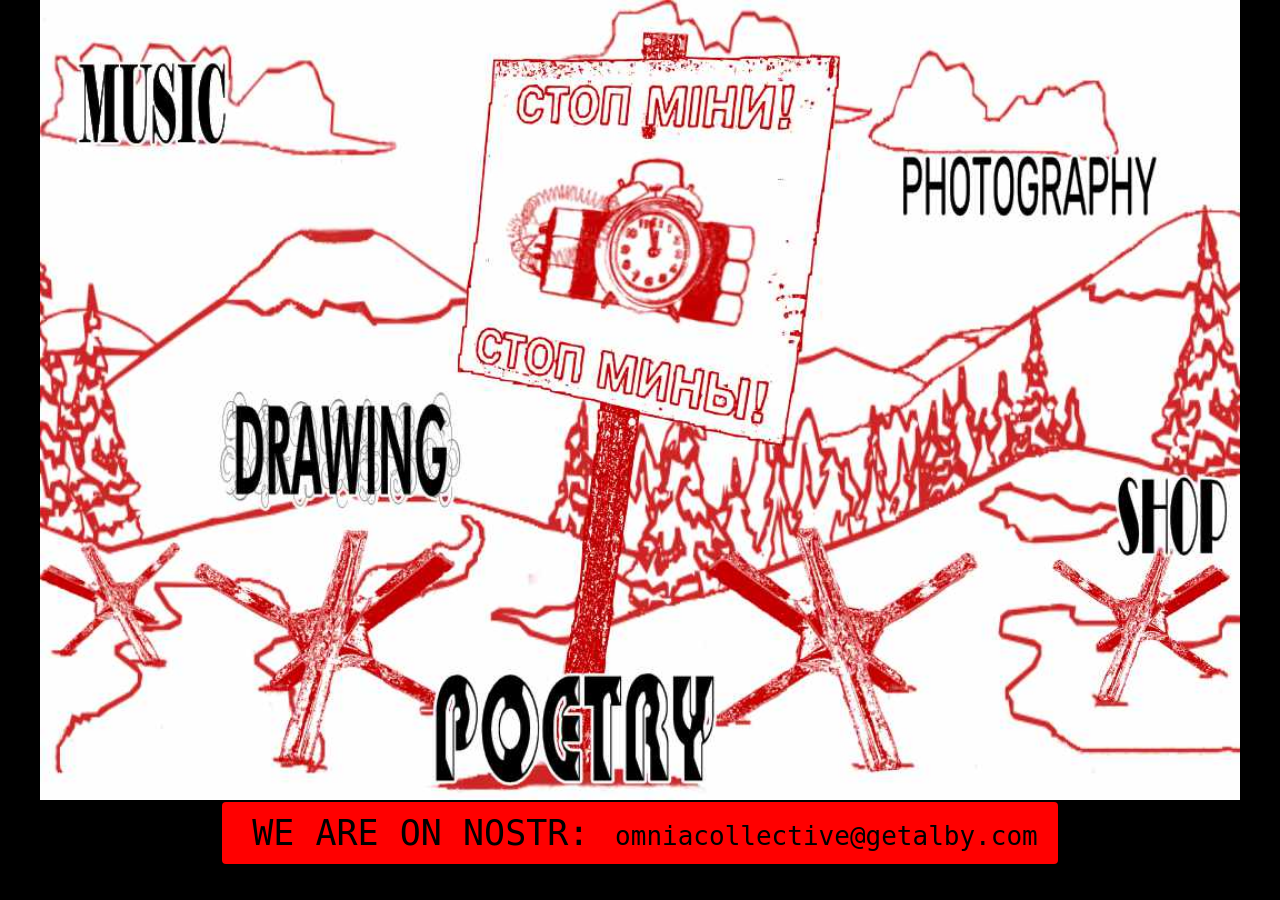
<file: index.html>
<!DOCTYPE html>
<html lang="en">
<head>
    <meta charset="UTF-8">
    <meta name="viewport" content="width=device-width, initial-scale=1.0">
    <title>OC Main</title>
    <link rel="stylesheet" href="styles.css">  
    <!-- NOTE JS SCRIPT CALL AT BOTTOM - KEEP THERE -->
      <link rel="icon" href="images_code/logoCircleICON_16x16.png" type="image/x-icon"/>
  <link rel="shortcut icon" href="images_code/logoCircleICON_48x48.png" type="image/x-icon"/>
</head>
<body>
<!-- Image Map Generated by https://www.fla-shop.com/image-map/ -->
<svg xmlns="http://www.w3.org/2000/svg" xmlns:xlink="http://www.w3.org/1999/xlink" viewBox="0 0 1080 720" preserveAspectRatio="xMidYMid meet">
   
    <image class="blackTextImage" xlink:href="images_code/mainOmniaWeb1080MediumBlackText.jpg"></image>
    <image class="redTextImage" xlink:href="images_code/mainOmniaWeb1080MediumRedText.jpg"></image>
    
    <a xlink:href="music.html" target="_blank" xlink:title="music">
        <g>
            <rect x="30.76923076923077" y="53.333333333333336" width="138.46153846153845" height="82.05128205128204" class="image-mapper-shape" data-index="1"></rect>
        </g>
    </a>
    <a xlink:href="photography.html" target="_blank" xlink:title="photography">
        <g>
            <rect x="775.3846153846154" y="137.43589743589743" width="231.79487179487182" height="59.4871794871795" class="image-mapper-shape" data-index="2"></rect>
        </g>
    </a>
    <a xlink:href="drawing.html" target="_blank" xlink:title="drawing">
        <g>
            <rect x="169.23076923076923" y="362.05128205128204" width="200" height="85.12820512820514" class="image-mapper-shape" data-index="3"></rect>
        </g>
    </a>
    <a xlink:href="shop.html" target="_blank" xlink:title="shop">
        <g>
            <rect x="966.1538461538462" y="427.6923076923077" width="104.61538461538453" height="73.84615384615387" class="image-mapper-shape" data-index="4"></rect>
        </g>
    </a>
    <a xlink:href="poetry.html"_blank" xlink:title="poetry">
        <g>
            <rect x="349.7435897435897" y="606.1538461538462" width="257.43589743589746" height="100.51282051282044" class="image-mapper-shape" data-index="7"></rect>
        </g>
    </a>
    </svg>
    <footer class="footer">
        <a href="https://nostr.com/clients">WE ARE ON NOSTR:</a><span> omniacollective@getalby.com </span> </a>
    </footer>
<script src="scripts.js"></script>
</body>

</html>
</file>
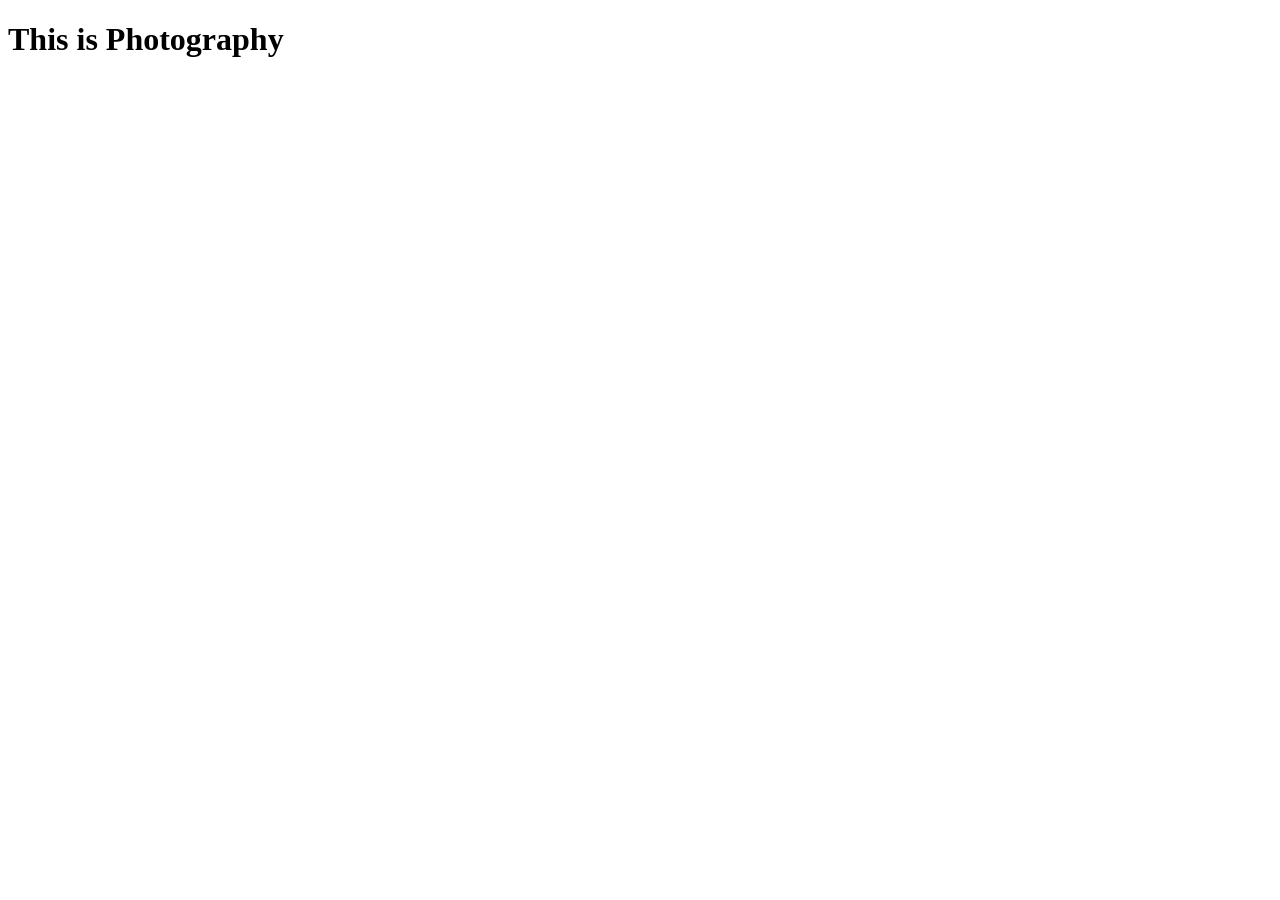
<file: photography.html>
<!DOCTYPE html>
<html lang="en">
<head>
    <meta charset="UTF-8">
    <meta name="viewport" content="width=device-width, initial-scale=1.0">
    <title>Document</title>
</head>
<body>
    <header><h1>This is Photography</h1></header>
</body>
</html>
</file>
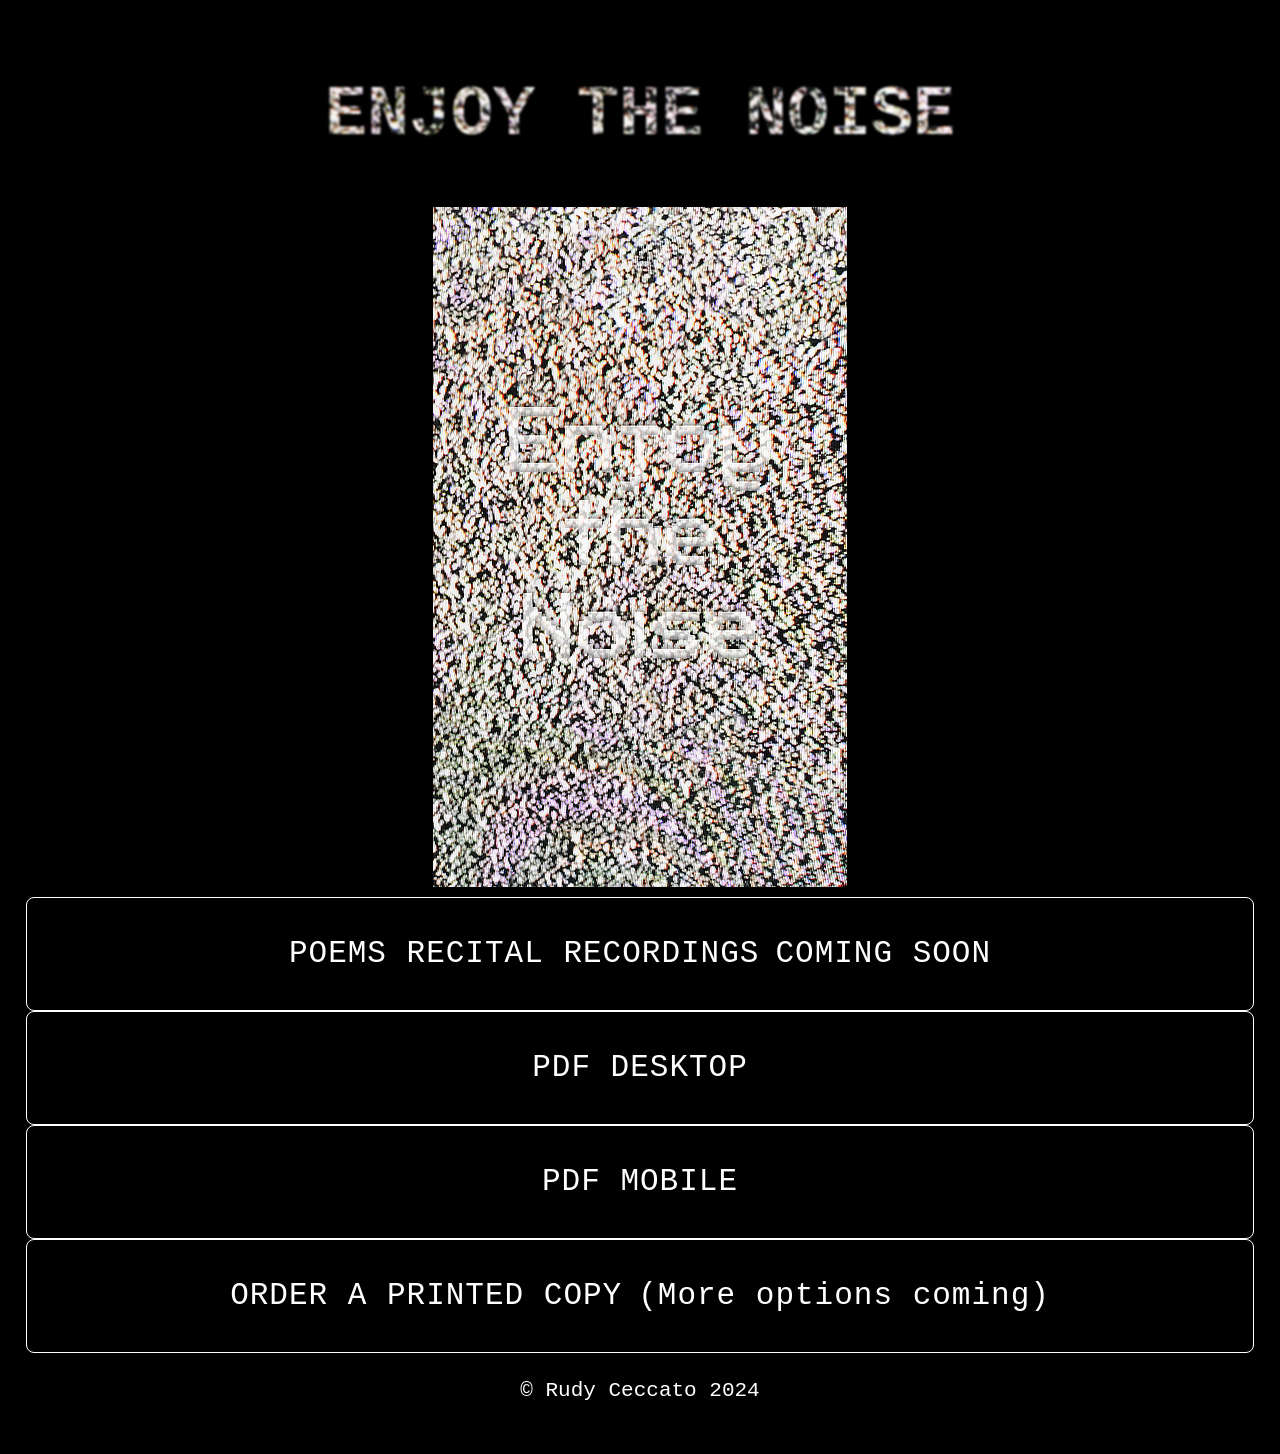
<file: poetry.html>
<!DOCTYPE html>
<html lang="en">
<head>
  <!-- Some code from: https://codepen.io/yvette5290/pen/mdyWwBz -->
  <title>OC Poetry</title>
  <meta charset="UTF-8">
  <meta name="viewport" content="width=device-width, initial-scale=1.0">
  <link rel="stylesheet" href="poetrystyles.css">
  <link rel="icon" href="images_code/logoCircleICON_16x16.png" type="image/x-icon"/>
  <link rel="shortcut icon" href="images_code/logoCircleICON_48x48.png" type="image/x-icon"/>
</head>
<body class="K">
  <header><h1>ENJOY THE NOISE</h1></header>
  
      <article class="div-image" id="cover-image">
        <img src="images_code/Etn_cover02_front_414x680.png" alt="Cover Image">
      </article>

  <main>

    <article class="main-nav-button">
      <a href="etn.html"><span>POEMS RECITAL RECORDINGS </span><span>COMING SOON</span></a>
    </article>
    <article class="main-nav-button">
      <a href="etn/etn.html"><span class="center-span">PDF DESKTOP</span></a>
    </article>
    <article class="main-nav-button">
      <a href="etn/etnmob.html"><span class="center-span">PDF MOBILE</span></a>
    </article>
    <article class="main-nav-button">
      <a href="https://www.lulu.com/search?page=1&sortBy=RELEVANCE&q=ceccato+Rudy&pageSize=10&adult_audience_rating=00"><span>ORDER A PRINTED COPY </span><span>(More options coming)</span></a>
    </article>
    
  </main>
<footer><p>© Rudy Ceccato 2024</p></footer>
</body>
</html>
</file>
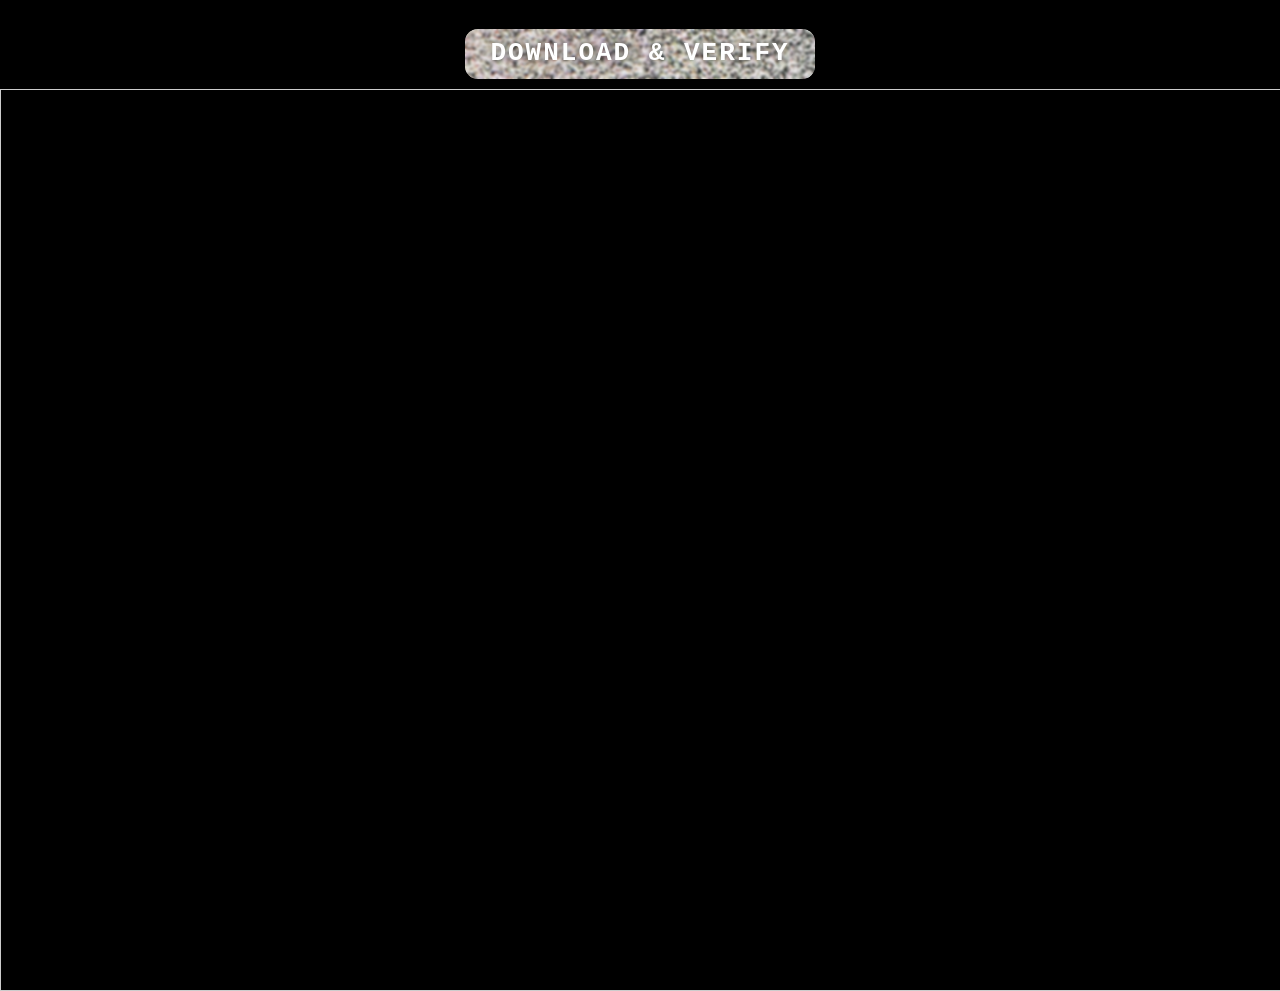
<file: etn/etn.html>
e<!DOCTYPE html>
<html lang="en">
<head>
  <meta charset="UTF-8">
  <meta name="viewport" content="width=device-width, initial-scale=1.0">
  <title>ETN PDF</title>
  <link rel="stylesheet" href="etnstyles.css">
  <link rel="icon" href="../images_code/logoCircleICON_16x16.png" type="image/x-icon"/>
  <link rel="shortcut icon" href="../images_code/logoCircleICON_48x48.png" type="image/x-icon"/>
</head>
<body>
  <!-- Create a link to download the PDF -->
  
 
  <div class="button-container">
    <a href="https://github.com/sonification/enjoyTheNoisePDF.git" class="button"><span>DOWNLOAD & VERIFY</span></a>
  </div>

<!-- Embed the PDF using an iframe -->
<div class="pdf-container">
  <iframe src="etnPDFs/EnjoyTheNoise_CeccatoRudy.pdf" width="100%" height="600px"></iframe>
</div>


</body>
</html>
</file>
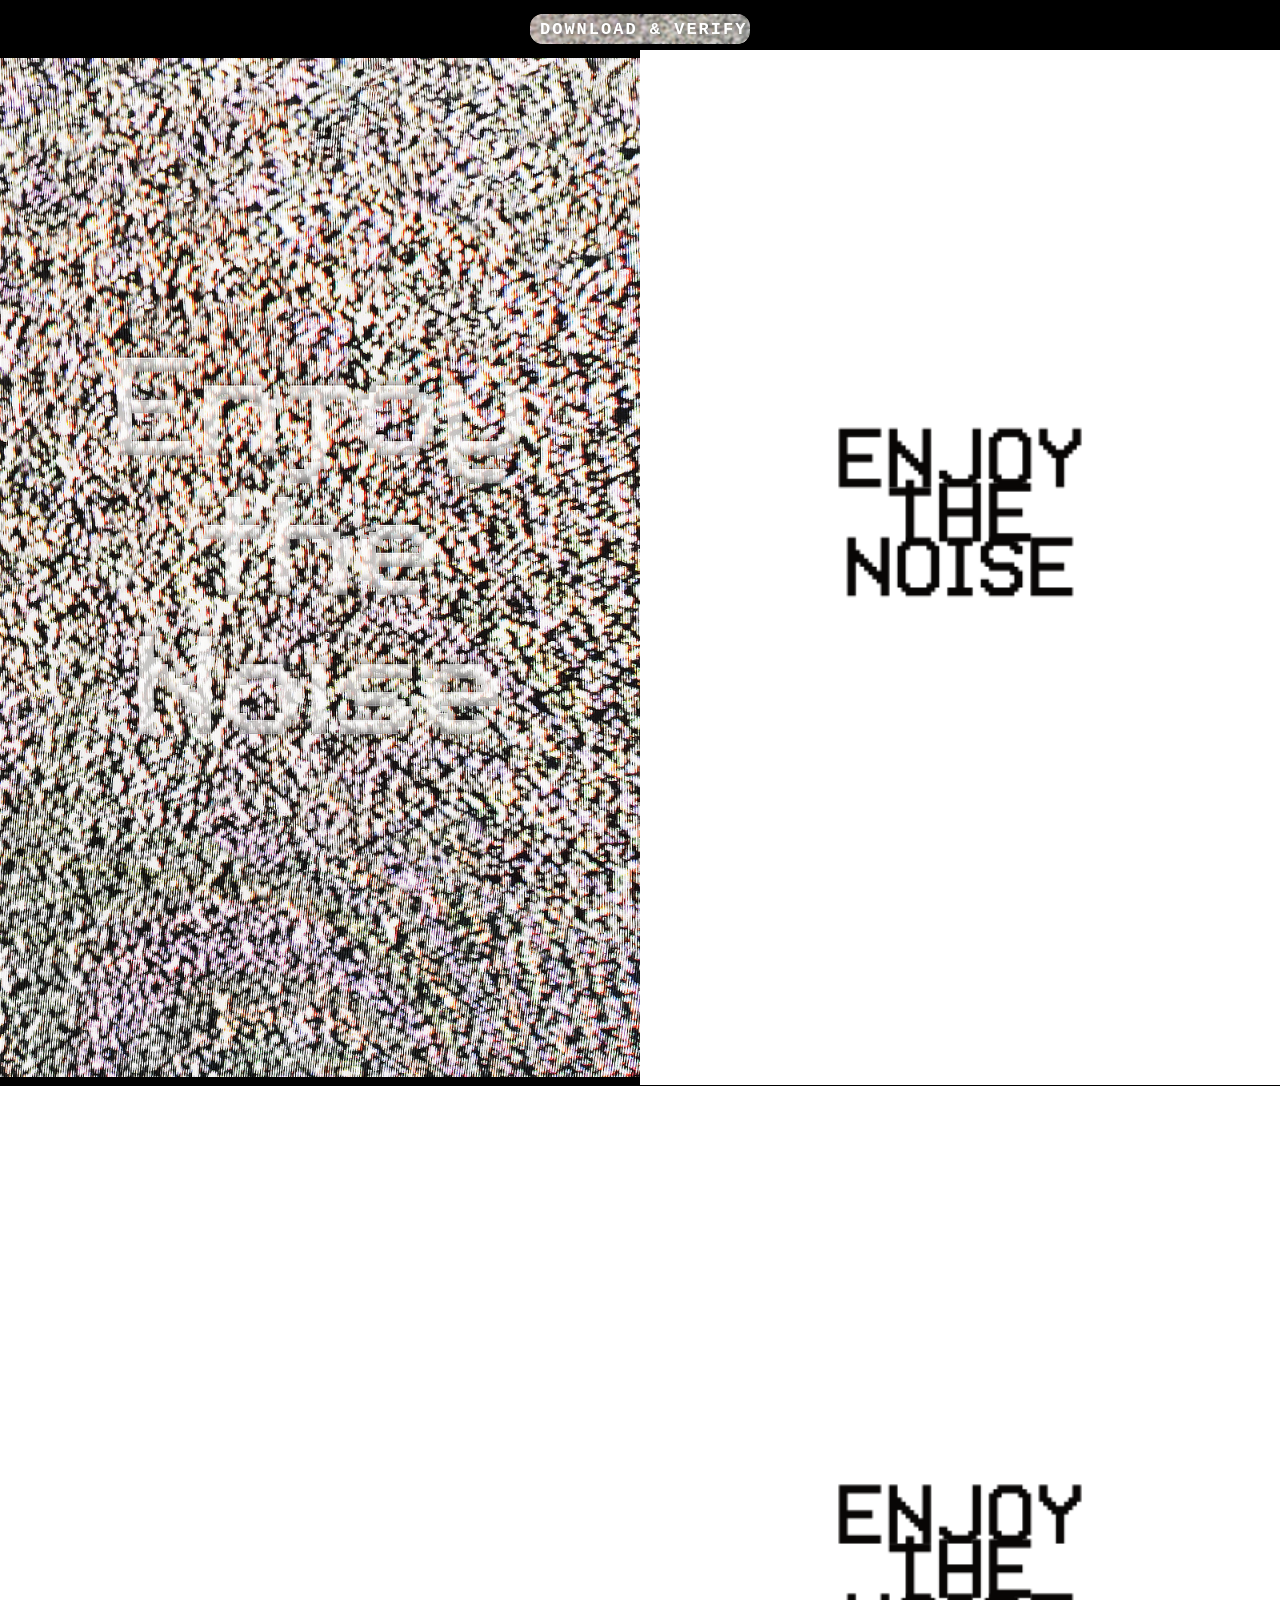
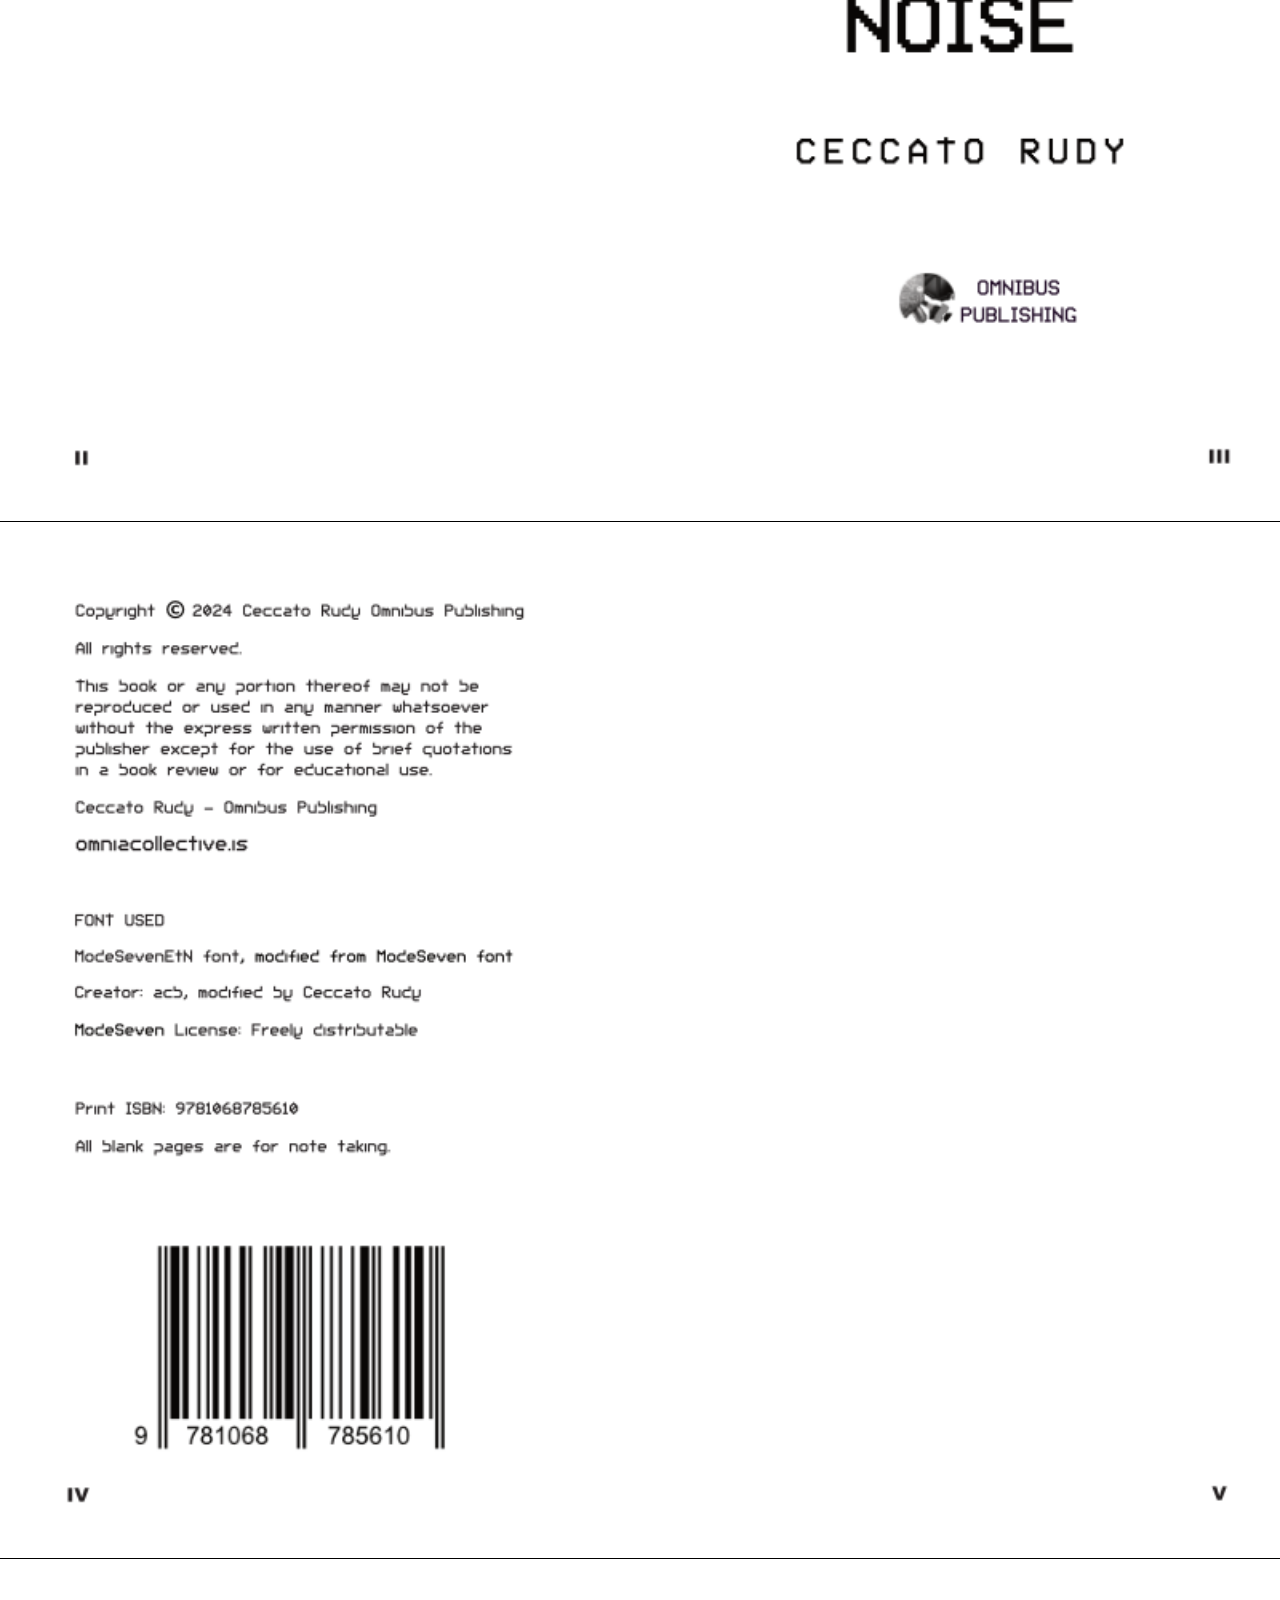
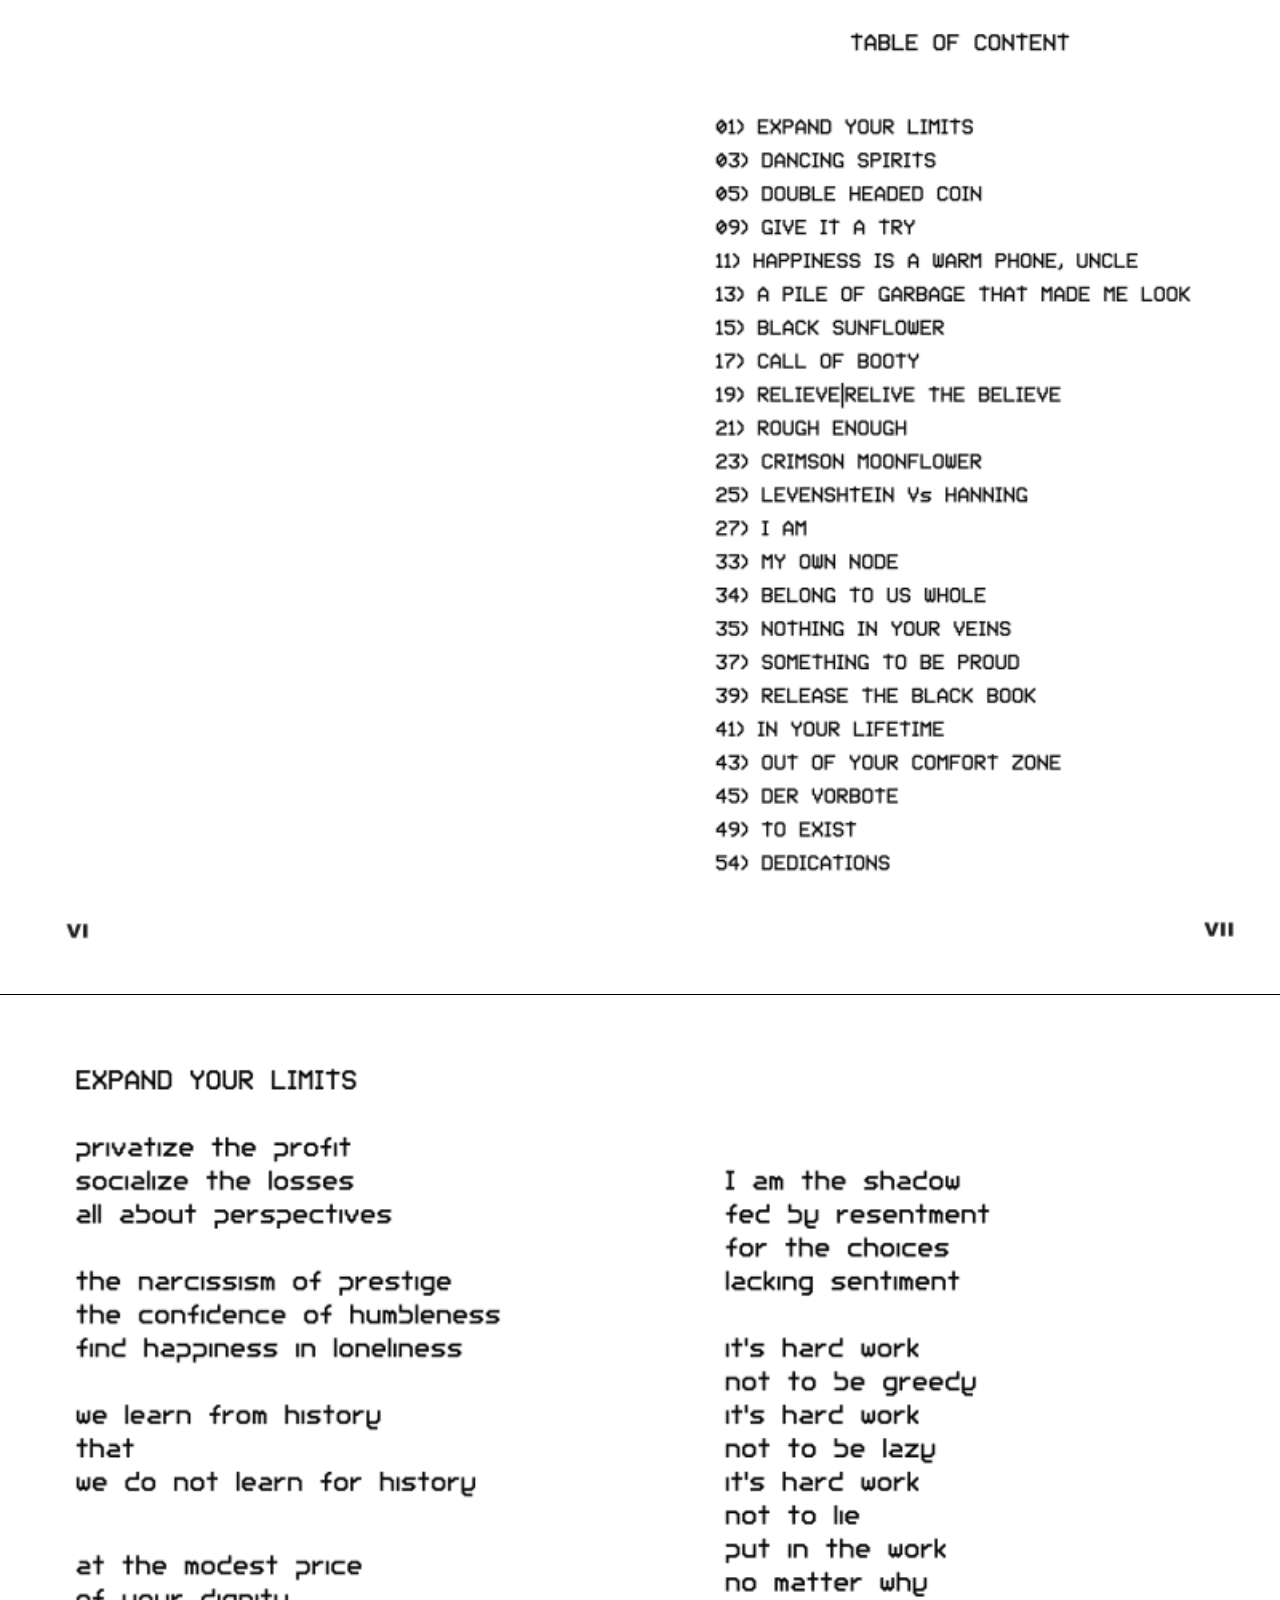
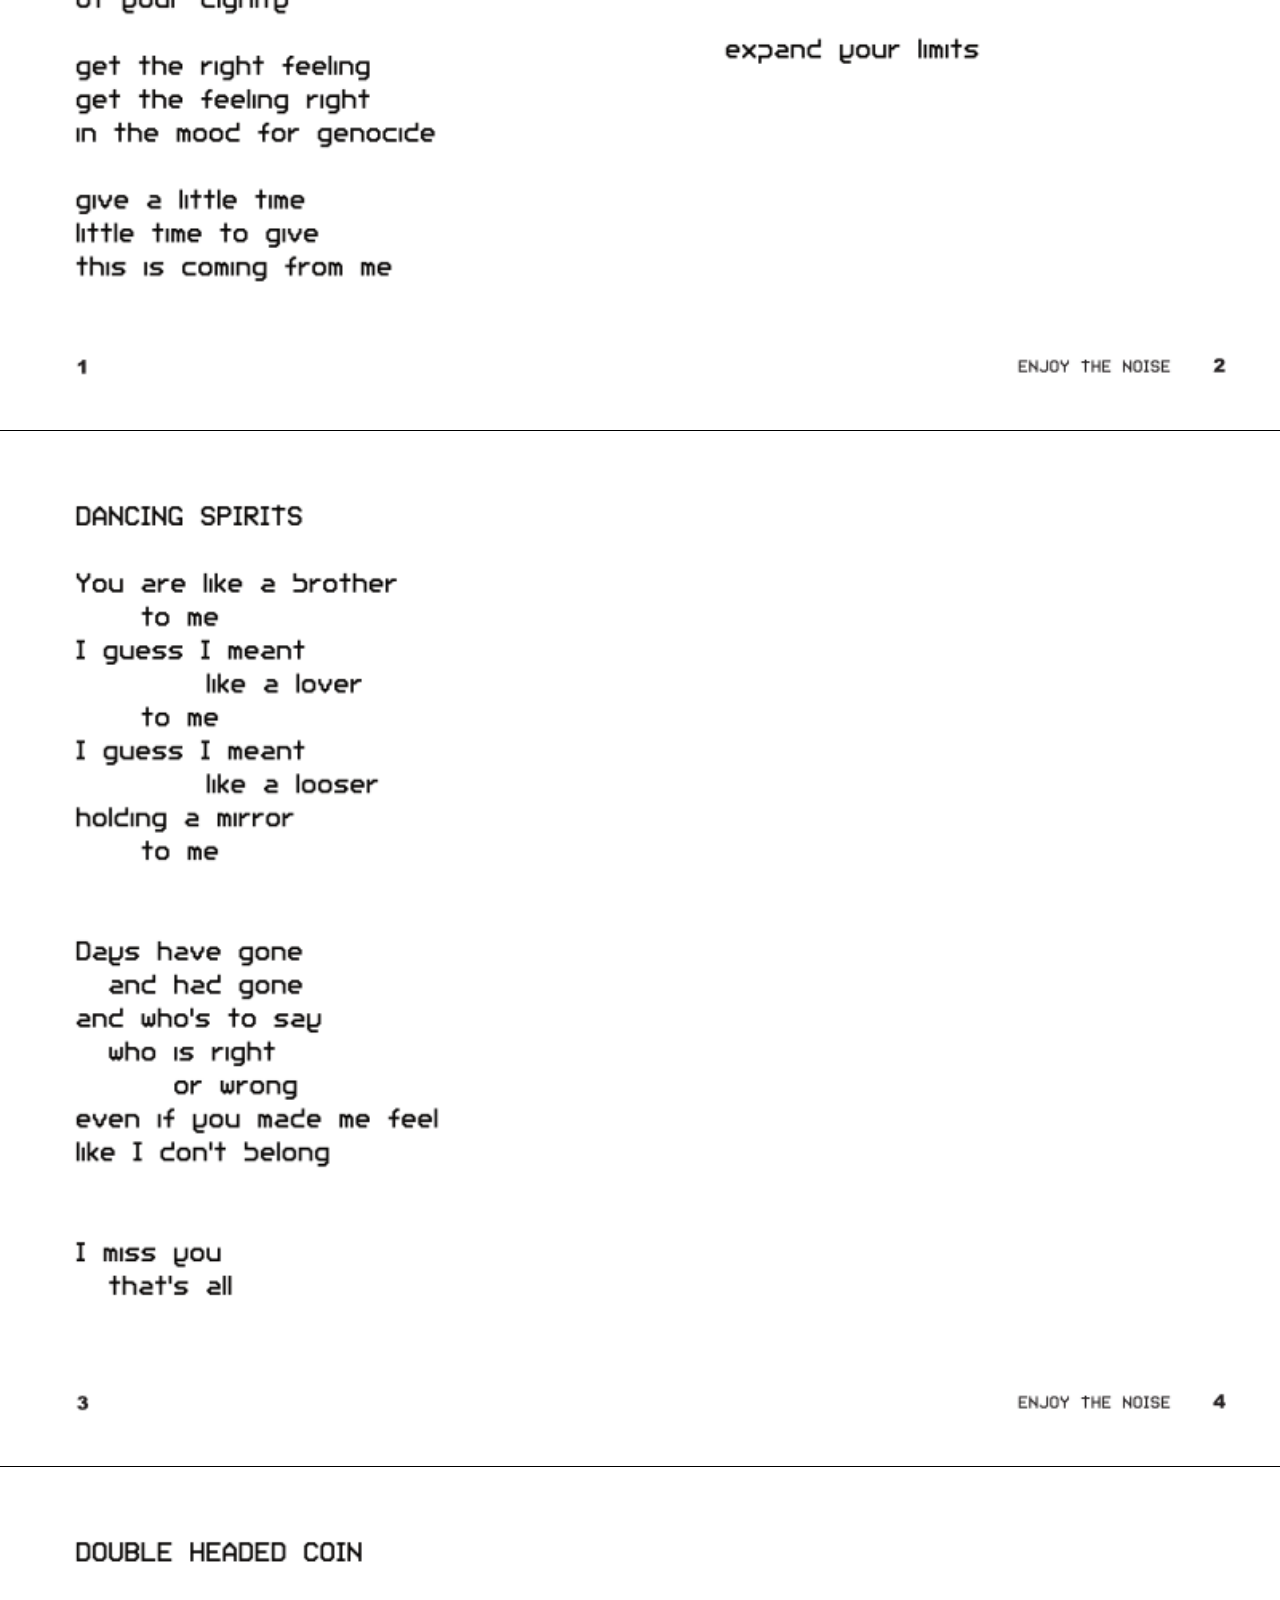
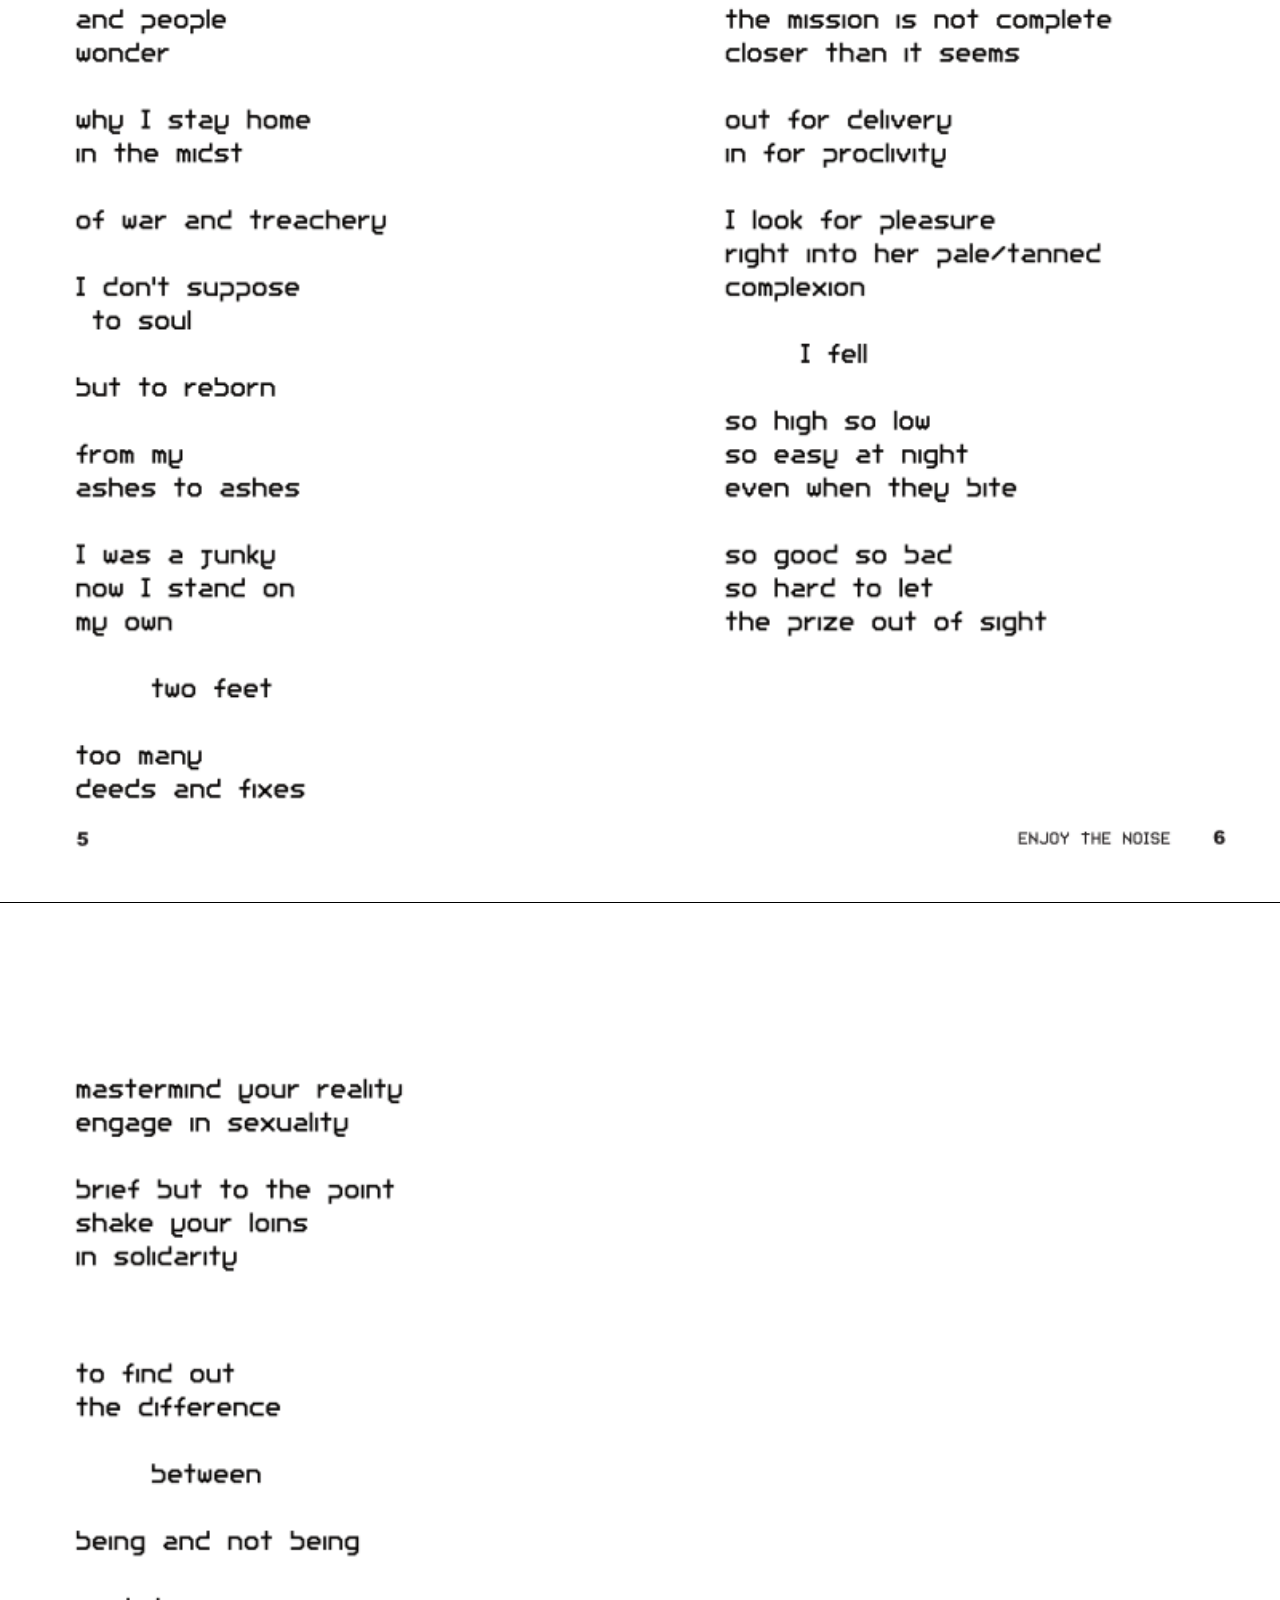
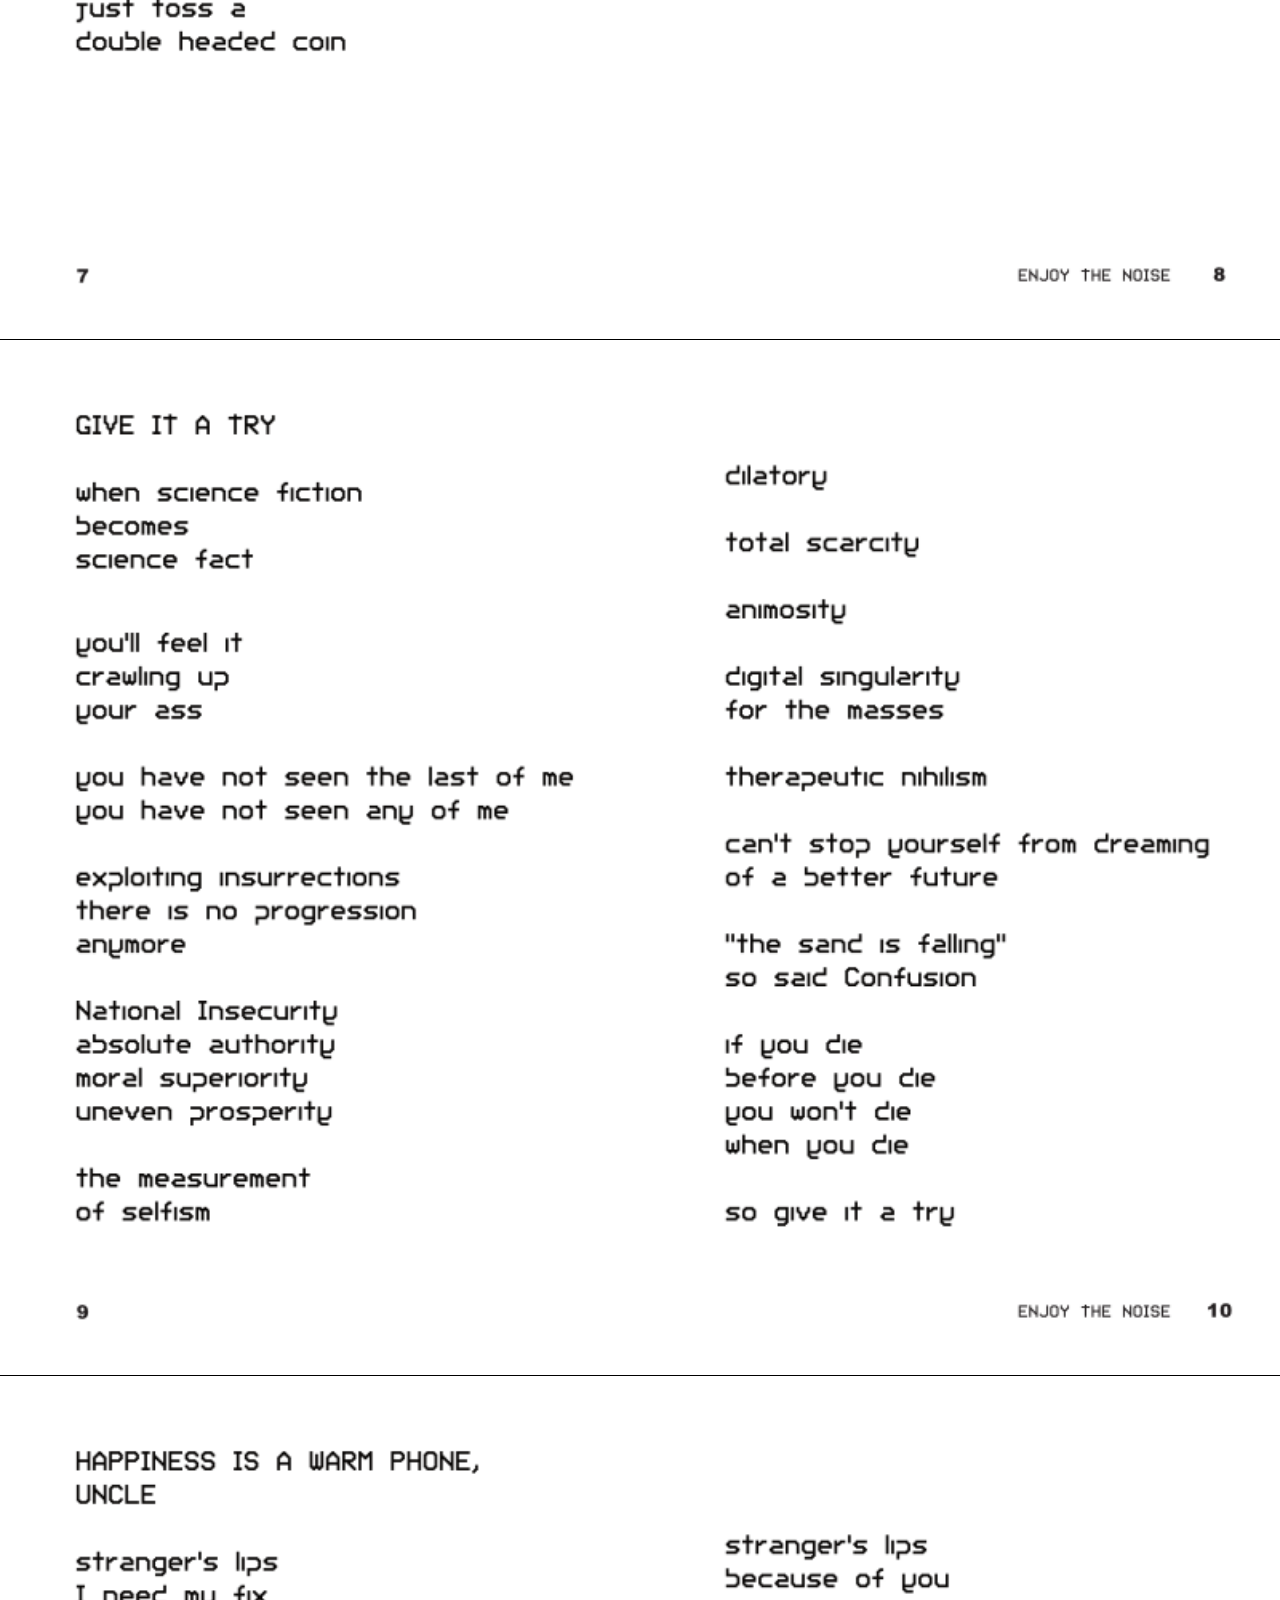
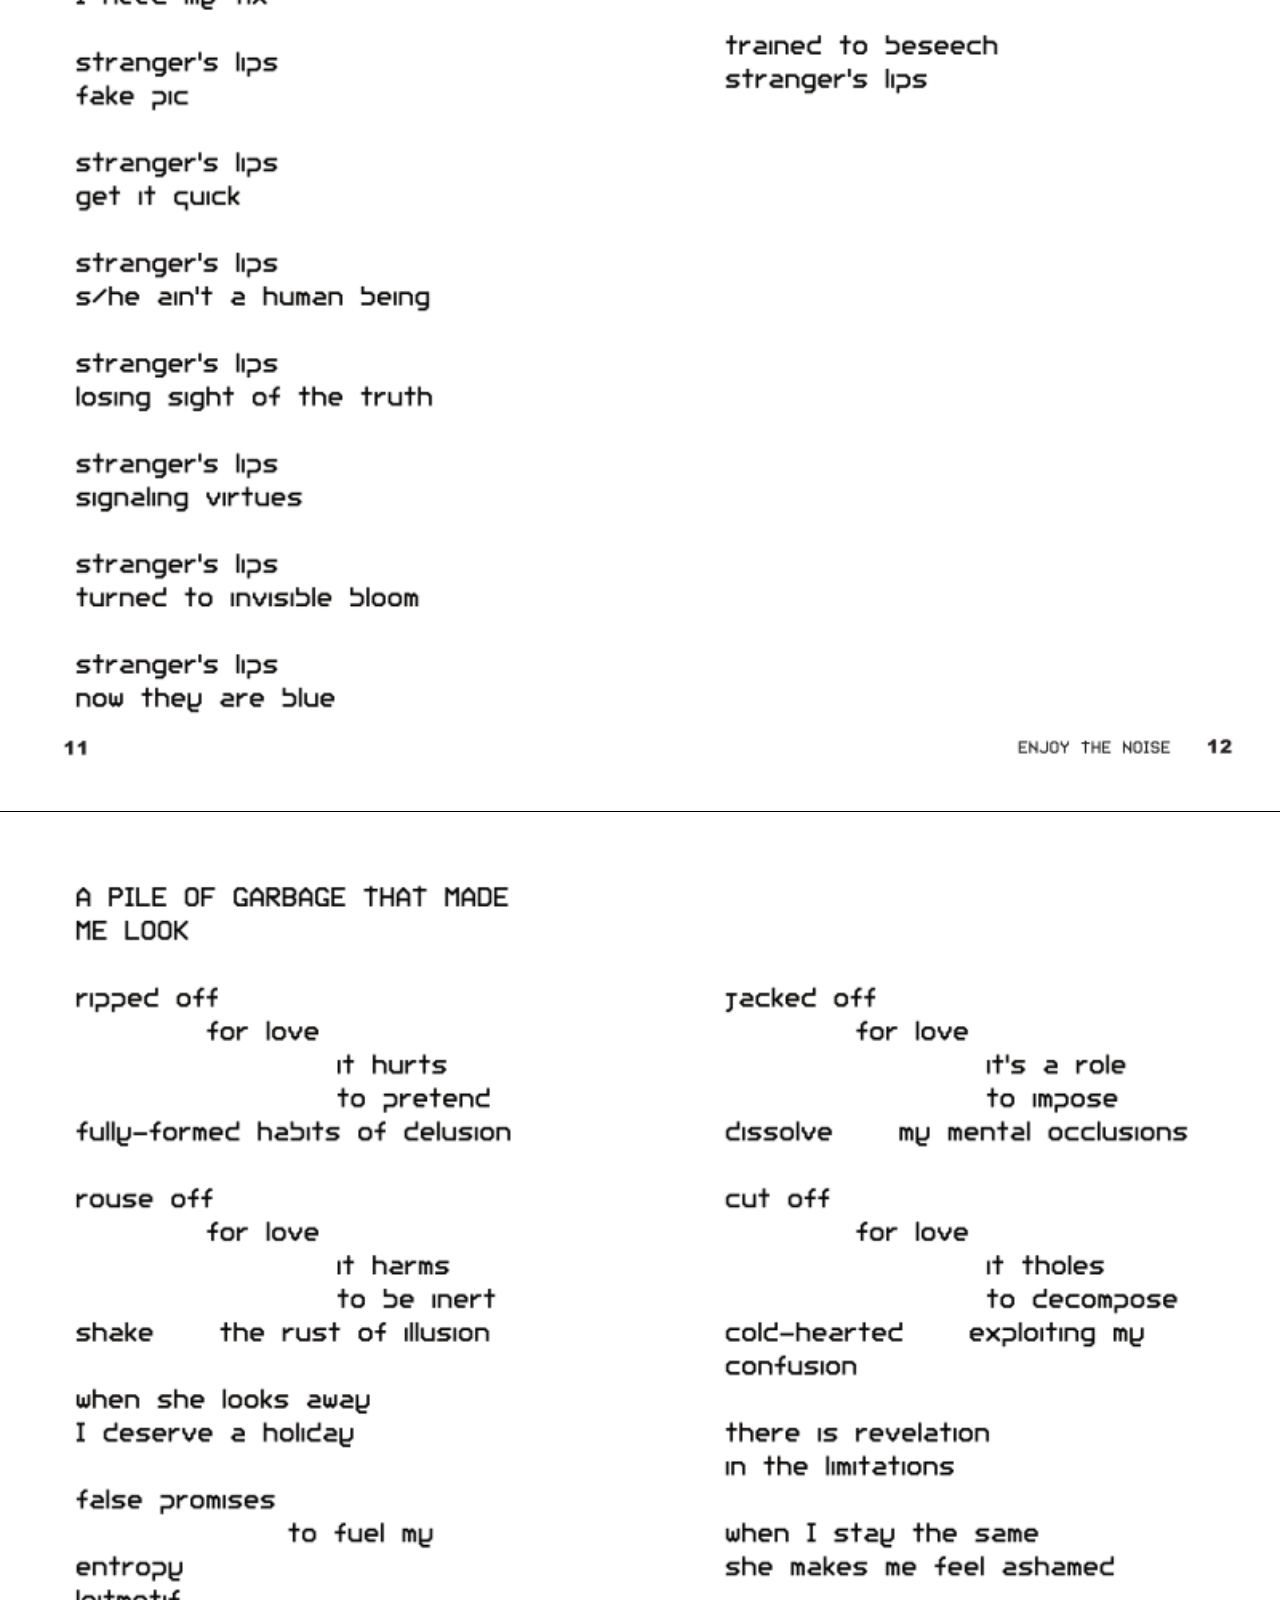
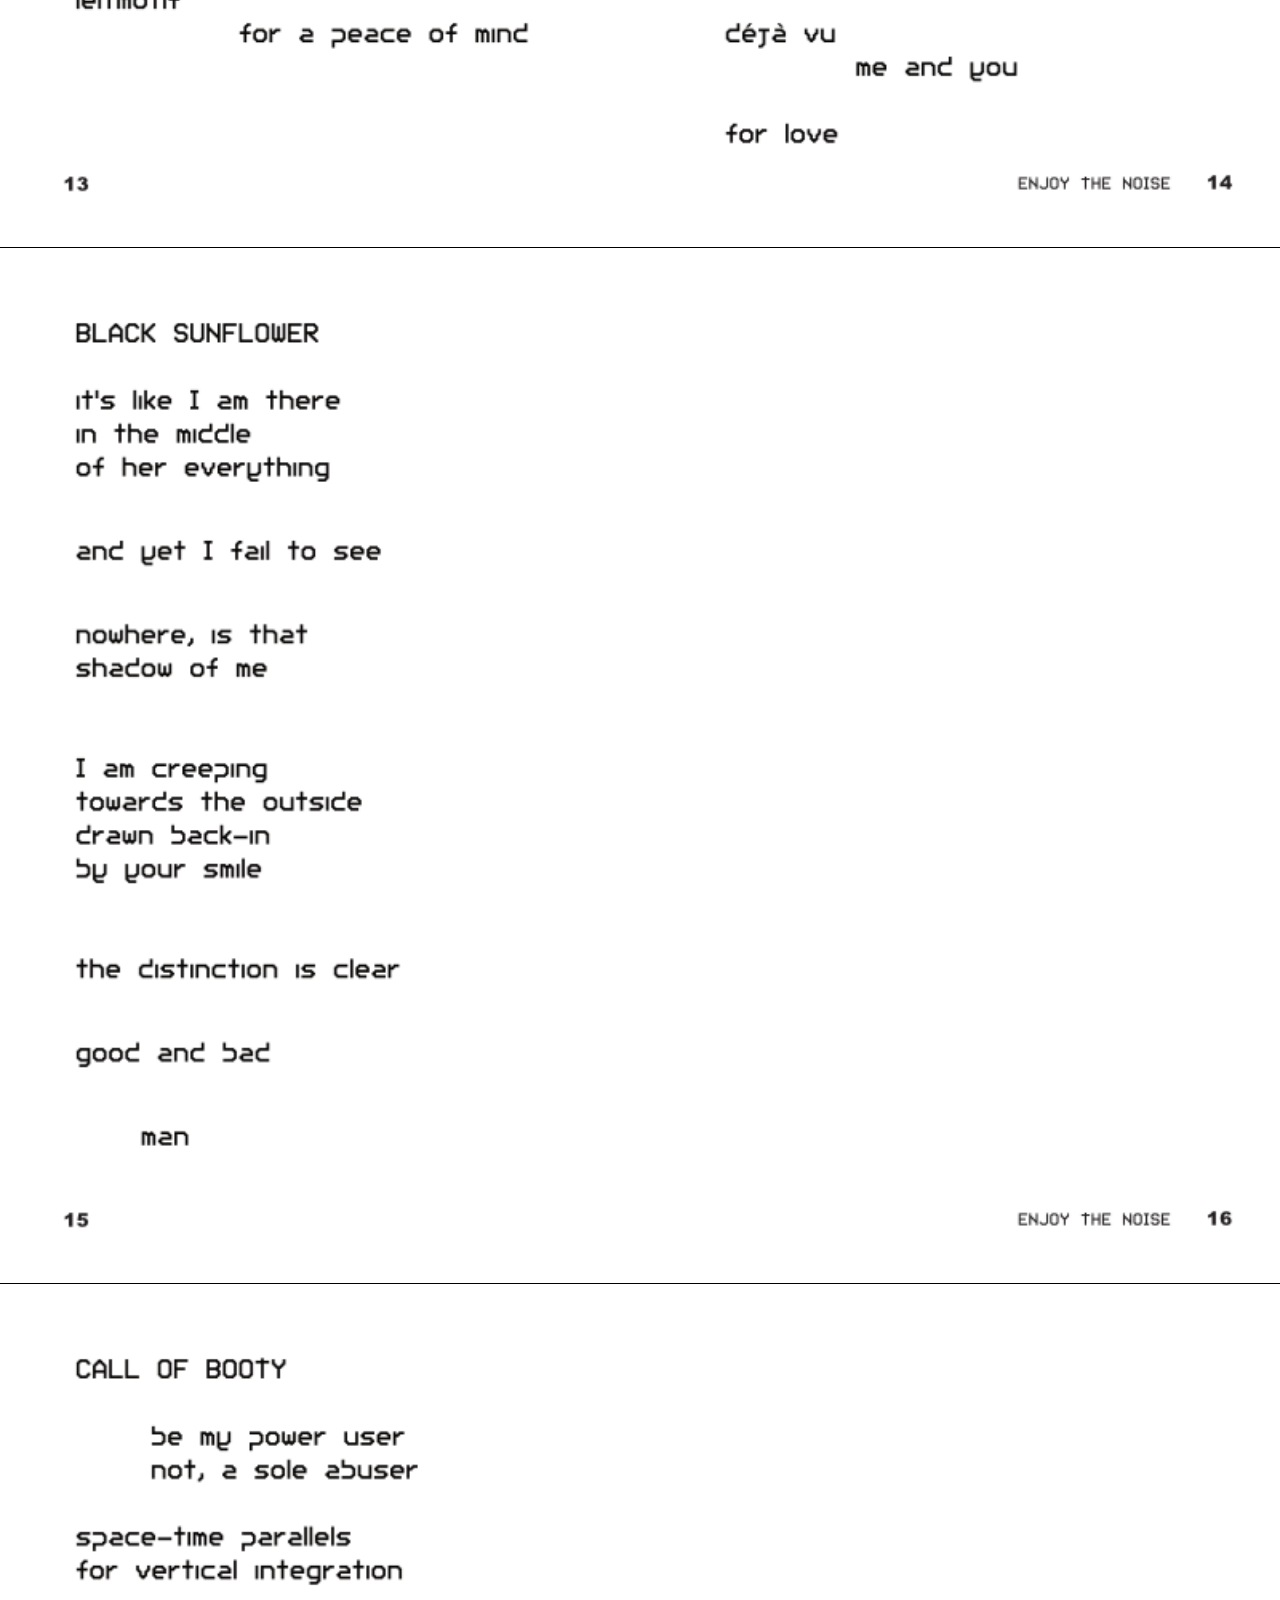
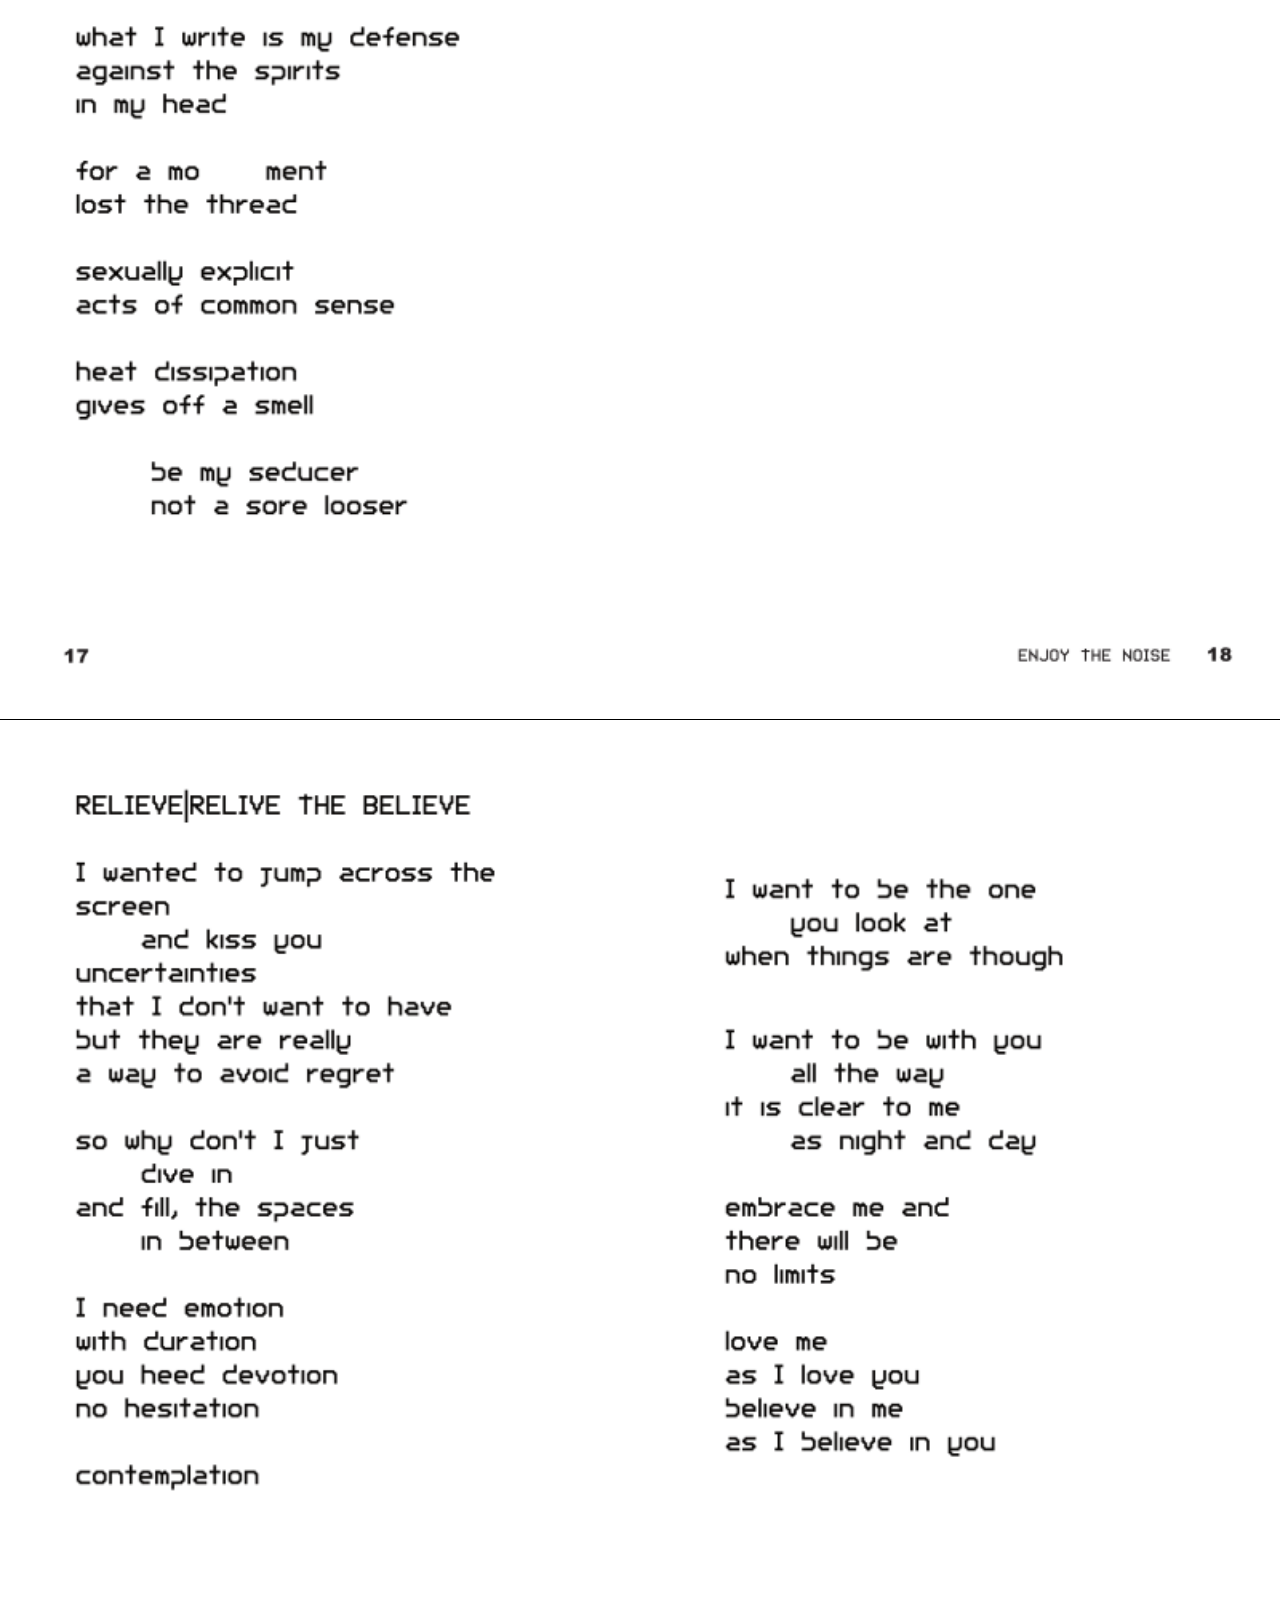
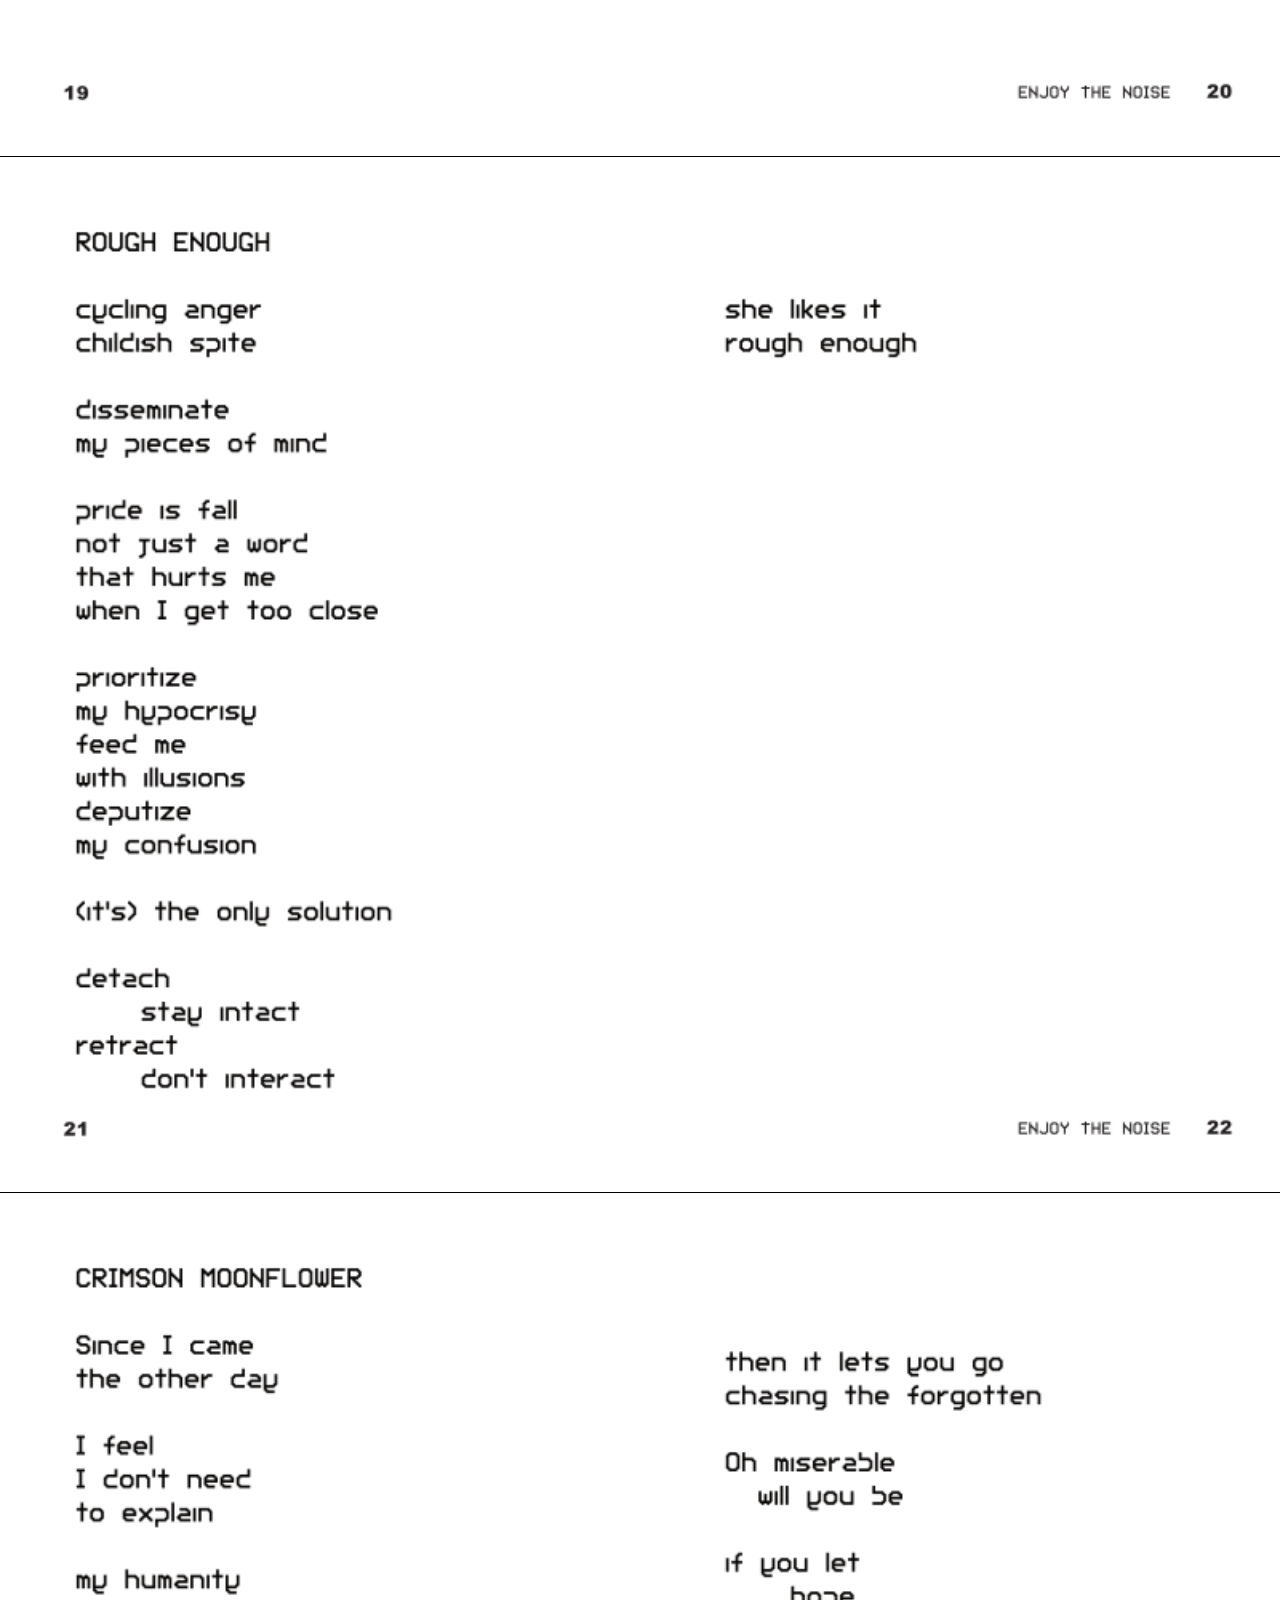
<file: etn/etnmob.html>
<!DOCTYPE html>
<html lang="en">
<head>
    <meta charset="UTF-8">
    <meta name="viewport" content="width=device-width, initial-scale=1.0">
    <title>EtN Mob</title>
    <link rel="stylesheet" href="etnmob.css">
    <link rel="icon" href="/..images_code/logoCircleICON_16x16.png" type="image/x-icon"/>
    <link rel="shortcut icon" href="../images_code/logoCircleICON_48x48.png" type="image/x-icon"/>
</head>
<body>
    <div class="button-container">
    <a href="https://github.com/sonification/enjoyTheNoisePDF.git" class="button"><span>DOWNLOAD & VERIFY</span></a>
    </div>
    <main>
        <article><img src="etnPDFs/large/Etn_PDF_Desktop_AllPagess_400DPI_01.png" alt="Enjoy The Noise"></article>
        <article><img src="etnPDFs/large/Etn_PDF_Desktop_AllPagess_400DPI_02.png" alt="Enjoy The Noise"></article>
        <article><img src="etnPDFs/large/Etn_PDF_Desktop_AllPagess_400DPI_03.png" alt="Enjoy The Noise"></article>
        <article><img src="etnPDFs/large/Etn_PDF_Desktop_AllPagess_400DPI_04.png" alt="Enjoy The Noise"></article>
        <article><img src="etnPDFs/large/Etn_PDF_Desktop_AllPagess_400DPI_05.png" alt="Enjoy The Noise"></article>
        <article><img src="etnPDFs/large/Etn_PDF_Desktop_AllPagess_400DPI_06.png" alt="Enjoy The Noise"></article>
        <article><img src="etnPDFs/large/Etn_PDF_Desktop_AllPagess_400DPI_07.png" alt="Enjoy The Noise"></article>
        <article><img src="etnPDFs/large/Etn_PDF_Desktop_AllPagess_400DPI_08.png" alt="Enjoy The Noise"></article>
        <article><img src="etnPDFs/large/Etn_PDF_Desktop_AllPagess_400DPI_09.png" alt="Enjoy The Noise"></article>
        <article><img src="etnPDFs/large/Etn_PDF_Desktop_AllPagess_400DPI_10.png" alt="Enjoy The Noise"></article>
        <article><img src="etnPDFs/large/Etn_PDF_Desktop_AllPagess_400DPI_11.png" alt="Enjoy The Noise"></article>
        <article><img src="etnPDFs/large/Etn_PDF_Desktop_AllPagess_400DPI_12.png" alt="Enjoy The Noise"></article>
        <article><img src="etnPDFs/large/Etn_PDF_Desktop_AllPagess_400DPI_13.png" alt="Enjoy The Noise"></article>
        <article><img src="etnPDFs/large/Etn_PDF_Desktop_AllPagess_400DPI_14.png" alt="Enjoy The Noise"></article>
        <article><img src="etnPDFs/large/Etn_PDF_Desktop_AllPagess_400DPI_15.png" alt="Enjoy The Noise"></article>
        <article><img src="etnPDFs/large/Etn_PDF_Desktop_AllPagess_400DPI_16.png" alt="Enjoy The Noise"></article>
        <article><img src="etnPDFs/large/Etn_PDF_Desktop_AllPagess_400DPI_17.png" alt="Enjoy The Noise"></article>
        <article><img src="etnPDFs/large/Etn_PDF_Desktop_AllPagess_400DPI_18.png" alt="Enjoy The Noise"></article>
        <article><img src="etnPDFs/large/Etn_PDF_Desktop_AllPagess_400DPI_19.png" alt="Enjoy The Noise"></article>
        <article><img src="etnPDFs/large/Etn_PDF_Desktop_AllPagess_400DPI_20.png" alt="Enjoy The Noise"></article>
        <article><img src="etnPDFs/large/Etn_PDF_Desktop_AllPagess_400DPI_21.png" alt="Enjoy The Noise"></article>
        <article><img src="etnPDFs/large/Etn_PDF_Desktop_AllPagess_400DPI_22.png" alt="Enjoy The Noise"></article>
        <article><img src="etnPDFs/large/Etn_PDF_Desktop_AllPagess_400DPI_23.png" alt="Enjoy The Noise"></article>
        <article><img src="etnPDFs/large/Etn_PDF_Desktop_AllPagess_400DPI_24.png" alt="Enjoy The Noise"></article>
        <article><img src="etnPDFs/large/Etn_PDF_Desktop_AllPagess_400DPI_25.png" alt="Enjoy The Noise"></article>
        <article><img src="etnPDFs/large/Etn_PDF_Desktop_AllPagess_400DPI_26.png" alt="Enjoy The Noise"></article>
        <article><img src="etnPDFs/large/Etn_PDF_Desktop_AllPagess_400DPI_27.png" alt="Enjoy The Noise"></article>
        <article><img src="etnPDFs/large/Etn_PDF_Desktop_AllPagess_400DPI_28.png" alt="Enjoy The Noise"></article>
        <article><img src="etnPDFs/large/Etn_PDF_Desktop_AllPagess_400DPI_29.png" alt="Enjoy The Noise"></article>
        <article><img src="etnPDFs/large/Etn_PDF_Desktop_AllPagess_400DPI_30.png" alt="Enjoy The Noise"></article>
        <article><img src="etnPDFs/large/Etn_PDF_Desktop_AllPagess_400DPI_31.png" alt="Enjoy The Noise"></article>
        <article><img src="etnPDFs/large/Etn_PDF_Desktop_AllPagess_400DPI_32.png" alt="Enjoy The Noise"></article>
        <article><img src="etnPDFs/large/Etn_PDF_Desktop_AllPagess_400DPI_33.png" alt="Enjoy The Noise"></article>
        <article><img src="etnPDFs/large/Etn_PDF_Desktop_AllPagess_400DPI_34.png" alt="Enjoy The Noise"></article>
        <article><img src="etnPDFs/large/Etn_PDF_Desktop_AllPagess_400DPI_35.png" alt="Enjoy The Noise"></article>
        <article><img src="etnPDFs/large/Etn_PDF_Desktop_AllPagess_400DPI_36.png" alt="Enjoy The Noise"></article>
        <article><img src="etnPDFs/large/Etn_PDF_Desktop_AllPagess_400DPI_37.png" alt="Enjoy The Noise"></article>
        <article><img src="etnPDFs/large/Etn_PDF_Desktop_AllPagess_400DPI_38.png" alt="Enjoy The Noise"></article>
        <article><img src="etnPDFs/large/Etn_PDF_Desktop_AllPagess_400DPI_39.png" alt="Enjoy The Noise"></article>
        <article><img src="etnPDFs/large/Etn_PDF_Desktop_AllPagess_400DPI_40.png" alt="Enjoy The Noise"></article>
        <article><img src="etnPDFs/large/Etn_PDF_Desktop_AllPagess_400DPI_41.png" alt="Enjoy The Noise"></article>
        <article><img src="etnPDFs/large/Etn_PDF_Desktop_AllPagess_400DPI_42.png" alt="Enjoy The Noise"></article>
        <article><img src="etnPDFs/large/Etn_PDF_Desktop_AllPagess_400DPI_43.png" alt="Enjoy The Noise"></article>
        <article><img src="etnPDFs/large/Etn_PDF_Desktop_AllPagess_400DPI_44.png" alt="Enjoy The Noise"></article>
        <article><img src="etnPDFs/large/Etn_PDF_Desktop_AllPagess_400DPI_45.png" alt="Enjoy The Noise"></article>
        <article><img src="etnPDFs/large/Etn_PDF_Desktop_AllPagess_400DPI_46.png" alt="Enjoy The Noise"></article>
        <article><img src="etnPDFs/large/Etn_PDF_Desktop_AllPagess_400DPI_47.png" alt="Enjoy The Noise"></article>
        <article><img src="etnPDFs/large/Etn_PDF_Desktop_AllPagess_400DPI_48.png" alt="Enjoy The Noise"></article>
        <article><img src="etnPDFs/large/Etn_PDF_Desktop_AllPagess_400DPI_49.png" alt="Enjoy The Noise"></article>
        <article><img src="etnPDFs/large/Etn_PDF_Desktop_AllPagess_400DPI_50.png" alt="Enjoy The Noise"></article>
        <article><img src="etnPDFs/large/Etn_PDF_Desktop_AllPagess_400DPI_51.png" alt="Enjoy The Noise"></article>
        <article><img src="etnPDFs/large/Etn_PDF_Desktop_AllPagess_400DPI_52.png" alt="Enjoy The Noise"></article>
        <article><img src="etnPDFs/large/Etn_PDF_Desktop_AllPagess_400DPI_53.png" alt="Enjoy The Noise"></article>
        <article><img src="etnPDFs/large/Etn_PDF_Desktop_AllPagess_400DPI_54.png" alt="Enjoy The Noise"></article>
        <article><img src="etnPDFs/large/Etn_PDF_Desktop_AllPagess_400DPI_55.png" alt="Enjoy The Noise"></article>
        <article><img src="etnPDFs/large/Etn_PDF_Desktop_AllPagess_400DPI_56.png" alt="Enjoy The Noise"></article>
        <article><img src="etnPDFs/large/Etn_PDF_Desktop_AllPagess_400DPI_57.png" alt="Enjoy The Noise"></article>
        <article><img src="etnPDFs/large/Etn_PDF_Desktop_AllPagess_400DPI_58.png" alt="Enjoy The Noise"></article>
        <article><img src="etnPDFs/large/Etn_PDF_Desktop_AllPagess_400DPI_59.png" alt="Enjoy The Noise"></article>
        <article><img src="etnPDFs/large/Etn_PDF_Desktop_AllPagess_400DPI_60.png" alt="Enjoy The Noise"></article>
        <article><img src="etnPDFs/large/Etn_PDF_Desktop_AllPagess_400DPI_61.png" alt="Enjoy The Noise"></article>
        <article><img src="etnPDFs/large/Etn_PDF_Desktop_AllPagess_400DPI_62.png" alt="Enjoy The Noise"></article>
        <article><img src="etnPDFs/large/Etn_PDF_Desktop_AllPagess_400DPI_63.png" alt="Enjoy The Noise"></article>
        <article><img src="etnPDFs/large/Etn_PDF_Desktop_AllPagess_400DPI_64.png" alt="Enjoy The Noise"></article>
    </main>
</body>
</html>
</file>
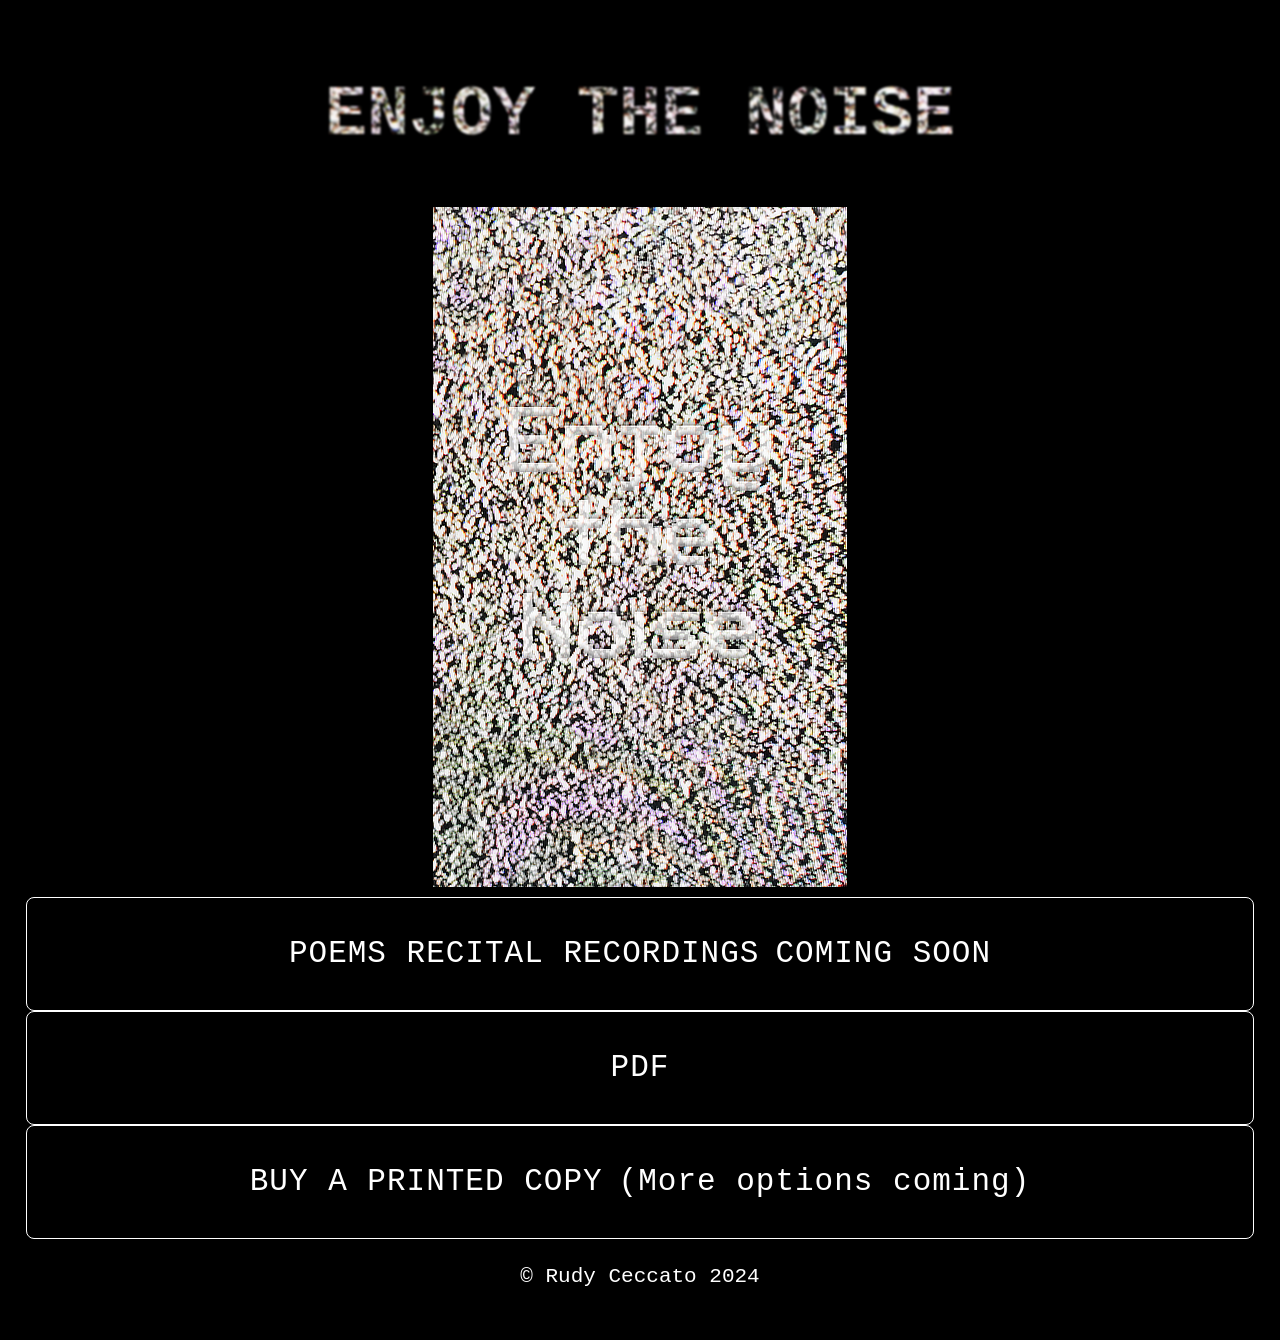
<file: poetry/poetry.html>
<!DOCTYPE html>
<html lang="en">
<head>
  <!-- Some code from: https://codepen.io/yvette5290/pen/mdyWwBz -->
  <title>OC Poetry</title>
  <meta charset="UTF-8">
  <meta name="viewport" content="width=device-width, initial-scale=1.0">
  <link rel="stylesheet" href="styles.css">
  <link rel="icon" href="images_code/logoCircleICON_16x16.png" type="image/x-icon"/>
  <link rel="shortcut icon" href="images_code/logoCircleICON_16x16.png" type="image/x-icon"/>
</head>
<body class="K">
  <header><h1>ENJOY THE NOISE</h1></header>

    
   
      <article class="div-image" id="cover-image">
        <img src="images_code/Etn_cover02_front_414x680.png" alt="Cover Image">
      </article>

  <main>

    <article class="main-nav-button" id="1">
      <a href="etn.html"><span>POEMS RECITAL RECORDINGS </span><span>COMING SOON</span></a>
    </article>
    <article class="main-nav-button" id="2">
      <a href="https://www.omniacollective.is"><span class="center-span">PDF</span></a>
    </article>
    <article class="main-nav-button" id="4">
      <a href="https://www.lulu.com/shop/rudy-ceccato/enjoy-the-noise/hardcover/product-gj8j6e9.html?q=enjoy+the+noise&page=1&pageSize=4"><span>BUY A PRINTED COPY </span><span>(More options coming)</span></a>
    </article>
    
  </main>
<footer><p>© Rudy Ceccato 2024</p></footer>
</body>
</html>
</file>
<file: styles.css>
*{
    margin:0;
    padding: 0;
    box-sizing: border-box;

    text-decoration: none;
    font-family:'Source Code Pro', monospace;
    list-style-type: none;
}
body{
    background-color: rgb(0, 0, 0);
    display: flex;
    flex-direction: column;
    justify-content: center;
    align-items: center;
    overflow: hidden;
}

.blackTextImage, .redTextImage {
    width: 100%;
    height: auto;
}

svg{
    display: block;
    margin: 0 auto;
    width: 100%; /* Adjust as needed */
    height: auto; /* Ensure the SVG scales properly */
    max-height: calc(100vh - 100px);
}

.redTextImage{
    position: absolute;
    left: 0;
    top: 0;
    opacity: 0;
    /*  transition: opacity 0.3s; */
}

.image-mapper-shape {
    fill: rgba(0, 0, 0, 0); /* black! */
}
/* g:hover .image-mapper-shape {
    stroke: white;
    stroke-width: 2px;
    opacity: 20%;
 } */
.footer {
    text-align: center;
    margin-top: 2px; /* Adjust as needed to position below the picture */
    border-radius: 4px; /* Adjust the value to make the corners more or less rounded */
    padding: 1px 20px; /* Add padding to the top/bottom and left/right */
    background-color: red; /* Set initial background color to red */
}

.footer a {
    display: inline-block;
    padding: 10px;
    font-size: 35px;
    text-decoration: none;
    color: inherit; /* Inherit color from parent element */
}

span{
    font-size: 26px;
}

/* Media query for small screens */
@media (max-width: 600px) {
    .footer {
     
      padding: 10px; /* Adjust padding */
    }
  
    .footer a {
      font-size: 17px; /* Adjust font size */
      display: inline-block; /* Stack elements vertically */
      padding: 4px;
    }
    .footer span {
        font-size: 17px;
    }
}
</file>
<file: poetrystyles.css>
* {
    -webkit-box-sizing: border-box;
    box-sizing: border-box;
    text-decoration: none;
}

.K {
    margin: 2em;
}

body {
  
    font-family:'Source Code Pro', monospace;
    list-style-type: none;
    font-size: 80%;
    background: #000000;
    line-height: 1.2;
}

main {
    display: grid;
    grid-template-columns: 1fr;
    grid-template-rows: repeat(3, 1fr);
    grid-column-gap: 0px;
    grid-row-gap: 0px;
} 
article {
    border: 2px solid white;
    border-radius: 8px;
    background: #000;
}
.div-image  {
    display: flex;
    justify-content: center;
    border: none;
}
img {
    max-width: 100%;
    height: auto;
    padding-bottom: 10px; 
}
header, footer{
    color: #fff;
    text-align: center;
}

header{
    font-size:35px;
    color: #0000;
    font-weight: bold;
    padding: 2px;
    
    background: url("images_code/noiseForWebTextCropped_800x503.png");
    -webkit-background-clip: text;
    background-clip: text;
    opacity: 1; /*to adjust maybe none*/
    filter: blur(0.8px); /*to adjust*/
}
footer{
    font-size: 21px;   
    background: #000; 
    padding: 4px;
}

  /*border/format for each button */
.main-nav-button{
    text-decoration: none;
    font-size: 31px;
    font-weight: 400;
    text-align: center;
    line-height: 80px;
    text-decoration: none;
    list-style-type: none;

    /*==== maybe to remove ====*/
    border: 1px solid white;
    padding: 8px;
    margin: 0;
    margin-bottom: 0px;
}
.main-nav-button a { /*text color*/
    color: white;
    letter-spacing: 1px; /* Adjusted letter-spacing */

}
.main-nav-button a:hover {
    /*color: red;*/
    font-weight: 700;
    font-size: 31px;
    letter-spacing: 1px;
    color: transparent;
      -webkit-text-stroke-width: 1.2px;
      -webkit-text-stroke-color: white;
}
span{
    display: inline-block;
    padding: 8px;
}

.center-span {
    display: flex;
    justify-content: center; /* Center horizontally */
    align-items: center; /* Center vertically */
    width: 100%; /* Ensure it takes full width of parent */
    height: 100%; /* Ensure it takes full height of parent */
}

@media (max-width: 768px) {
    .main-nav-button {
        font-size: 21px; /* Adjust font size for mobile screens */
        line-height: 60px; /* Adjust line height for mobile screens */
        padding: 4px; /* Reduce padding for mobile screens */
        margin: 4px 0; /* Adjust margin for mobile screens */
    }

    .main-nav-button a:hover {
        font-size: 21px; /* Ensure consistent font size on hover */
        line-height: 60px; /* Ensure consistent line height on hover */
    }
    footer{
        font-size: 13px;    
        padding: 2px;
    }
}
</file>
<file: etn/etnstyles.css>
body {
  font-family:'Source Code Pro', monospace;
  list-style-type: none;
  line-height: 1.2;
  background-color: #000000;
}
body, html {
  height: 100%;
  margin: 0;
  padding: 0;
}
p{
  font-size: 21px;
}
.pdf-container {
  width: 100%;
  height: 100vh; /* Full viewport height */
  margin: 0 auto; /* Center the container */
  border: 1px solid #ccc; /* Optional: Add a border */
  box-shadow: 0 0 10px rgba(0, 0, 0, 0.1); /* Optional: Add a shadow */
}

.pdf-container iframe {
  width: 100%;
  height: 100%; /* Full height of the container */
  border: none; /* Remove the default border */
}
.button-container {
  display: flex;
  justify-content: center; /* Center the content horizontally */
  align-items: center; /* Center the content vertically */
  flex-wrap: wrap; /* Allow items to wrap to the next line if needed */
  gap: 10px; /* Add space between elements */
  padding: 10px; /* Add padding around the container */
}
.button {
  display: inline-block;
  background-image: url('etnPDFs/noiseForWebButtonCropped_200x126.png'); 
  background-size: cover;
  background-position: center;
  width: 350px; /* adjust to your desired width */
  height: 50px; /* adjust to your desired height */
  border-radius: 13px; /* heavily rounded corners */
  cursor: pointer;
  text-decoration: none;
  position: relative;
  overflow: hidden; /* Ensure the pseudo-element does not overflow */

  text-align: center; /* Center the text horizontally */
}

.button::before {
  content: '';
  position: absolute;
  top: 0;
  left: 0;
  width: 100%;
  height: 100%;
  background-image: url('etnPDFs/noiseForWebButtonCropped_200x126.png'); 
  background-size: cover;
  background-position: center;
  filter: blur(1px); /* Initial state without blur */
  transition: filter 0.21s ease-in-out; /* Smooth transition */
  transition: color 0.21s ease-in-out; /* Smooth transition for color change */

  z-index: 0; /* Ensure the pseudo-element is behind the text */
}

.button:hover::before {
  filter: blur(0px); /* Apply blur effect on hover */
}

.button:hover span {
  color: #000000; /* Change text color on hover */
}
.button span {
  position: absolute;
  top: 50%;
  left: 50%;
  transform: translate(-50%, -50%);
  font-size: 26px;
  font-weight: bold;
  letter-spacing: 2px;
  color: #ffffff;
  text-shadow: 0 0 10px rgba(0, 0, 0, 0.5);
  z-index: 1; /* Ensure the text is above the pseudo-element */

  white-space: nowrap; /* Prevent text wrapping */
  width: 100%; /* Ensure the text takes full width of the button */
  box-sizing: border-box; /* Include padding and border in the element's total width and height */
  padding: 0 10px; /* Add padding to the left and right */
}
</file>
<file: etn/etnmob.css>
* {
    box-sizing: border-box;
}
body {
    font-family:'Source Code Pro', monospace;
    margin: 0;
    padding: 0;
    background-color: black;
}

/* Mobile styles */

main {
    display: grid;
    grid-template-columns: 1fr;
    gap: 0px;
  }
  
  article {
    display: flex;    
    justify-content: center;
    margin: 0; /* Remove default margin */
    padding: 0; /* Remove default padding */
    margin-bottom: 1px; /* adjust this value to your liking */
  }
  
  article img {
    display: block; /* Ensure images are block elements */
    width: 100%; /* Make images responsive */
    margin: 0 auto; /* Center images */
    height: auto;
    max-width: 100%;
    object-fit: contain;
  }
  
  /* iPad styles */
  
  /* iPad portrait mode */
  @media (max-width: 1024px) and (orientation: portrait) {
    main {
      grid-template-columns: 1fr;
      gap: 0px;
    }
    article {
      height: auto; /* fill the screen height */
      overflow-y: auto; /* add a scrollbar if the content is too long */
    }
  }
  
  /* iPad landscape mode */
  @media (min-width: 1024px) and (max-width: 1366px) and (orientation: landscape) {
    main {
      grid-template-columns: 1fr 1fr;
      gap: 0px;
    }
    article {
      height: auto; /* fill the screen height */
      overflow-y: auto; /* add a scrollbar if the content is too long */
    }
  }
/* Button */
.button-container {
  display: flex;
  justify-content: center; /* Center the content horizontally */
  align-items: center; /* Center the content vertically */
  flex-wrap: wrap; /* Allow items to wrap to the next line if needed */
  gap: 10px; /* Add space between elements */
  padding: 10px; /* Add padding around the container */
  position: sticky;
  top: 4px; /* Adjust this value to separate from the top of the viewport */

}
.button {
  display: inline-block;
  background-image: url('etnPDFs/noiseForWebButtonCropped_200x126.png'); 
  background-size: cover;
  background-position: center;
  width: 220px; /* adjust to your desired width */
  height: 30px; /* adjust to your desired height */
  border-radius: 13px; /* heavily rounded corners */
  cursor: pointer;
  text-decoration: none;
  position: relative;
  overflow: hidden; /* Ensure the pseudo-element does not overflow */

  text-align: center; /* Center the text horizontally */
}

.button::before {
  content: '';
  position: absolute;
  top: 0;
  left: 0;
  width: 100%;
  height: 100%;
  background-image: url('etnPDFs/noiseForWebButtonCropped_200x126.png'); 
  background-size: cover;
  background-position: center;
  filter: blur(1px); /* Initial state without blur */
  transition: filter 0.21s ease-in-out; /* Smooth transition */
  transition: color 0.21s ease-in-out; /* Smooth transition for color change */

  z-index: 0; /* Ensure the pseudo-element is behind the text */
}

.button:hover::before {
  filter: blur(0px); /* Apply blur effect on hover */
}

.button:hover span {
  color: #000000; /* Change text color on hover */
}
.button span {
  position: absolute;
  top: 50%;
  left: 50%;
  transform: translate(-50%, -50%);
  font-size: 17px;
  font-weight: bold;
  letter-spacing: 2px;
  color: #ffffff;
  text-shadow: 0 0 10px rgba(0, 0, 0, 0.5);
  z-index: 1; /* Ensure the text is above the pseudo-element */

  white-space: nowrap; /* Prevent text wrapping */
  width: 100%; /* Ensure the text takes full width of the button */
  box-sizing: border-box; /* Include padding and border in the element's total width and height */
  padding: 0 10px; /* Add padding to the left and right */
}
</file>
<file: poetry/styles.css>
* {
    -webkit-box-sizing: border-box;
    box-sizing: border-box;
    text-decoration: none;
}

.K {
    margin: 2em;
}

body {
  
    font-family:'Source Code Pro', monospace;
    list-style-type: none;
    font-size: 80%;
    background: #000000;
    line-height: 1.2;
}

main {
    display: grid;
    grid-template-columns: 1fr;
    grid-template-rows: repeat(3, 1fr);
    grid-column-gap: 0px;
    grid-row-gap: 0px;
} 
article {
    border: 2px solid white;
    border-radius: 8px;
    background: #000;
}
.div-image  {
    display: flex;
    justify-content: center;
    border: none;
}
img {
    max-width: 100%;
    height: auto;
    padding-bottom: 10px; 
}
header, footer{
    color: #fff;
    text-align: center;
}

header{
    font-size:35px;
    color: #0000;
    font-weight: bold;
    padding: 2px;
    
    background: url("images_code/noiseForWebTextCropped_800x503.png");
    -webkit-background-clip: text;
    background-clip: text;
    opacity: 1; /*to adjust maybe none*/
    filter: blur(0.8px); /*to adjust*/
}
footer{
    font-size: 21px;   
    background: #000; 
    padding: 4px;
}

  /*border/format for each button */
.main-nav-button{
    text-decoration: none;
    font-size: 31px;
    font-weight: 400;
    text-align: center;
    line-height: 80px;
    text-decoration: none;
    list-style-type: none;

    /*==== maybe to remove ====*/
    border: 1px solid white;
    padding: 8px;
    margin: 0;
    margin-bottom: 0px;
}
.main-nav-button a { /*text color*/
    color: white;
    letter-spacing: 1px; /* Adjusted letter-spacing */

}
.main-nav-button a:hover {
    /*color: red;*/
    font-weight: 700;
    font-size: 31px;
    letter-spacing: 1px;
    color: transparent;
      -webkit-text-stroke-width: 1.2px;
      -webkit-text-stroke-color: white;
}
span{
    display: inline-block;
    padding: 8px;
}

.center-span {
    display: flex;
    justify-content: center; /* Center horizontally */
    align-items: center; /* Center vertically */
    width: 100%; /* Ensure it takes full width of parent */
    height: 100%; /* Ensure it takes full height of parent */
}

@media (max-width: 768px) {
    .main-nav-button {
        font-size: 21px; /* Adjust font size for mobile screens */
        line-height: 60px; /* Adjust line height for mobile screens */
        padding: 4px; /* Reduce padding for mobile screens */
        margin: 4px 0; /* Adjust margin for mobile screens */
    }

    .main-nav-button a:hover {
        font-size: 21px; /* Ensure consistent font size on hover */
        line-height: 60px; /* Ensure consistent line height on hover */
    }
    footer{
        font-size: 13px;    
        padding: 2px;
    }
}
</file>
